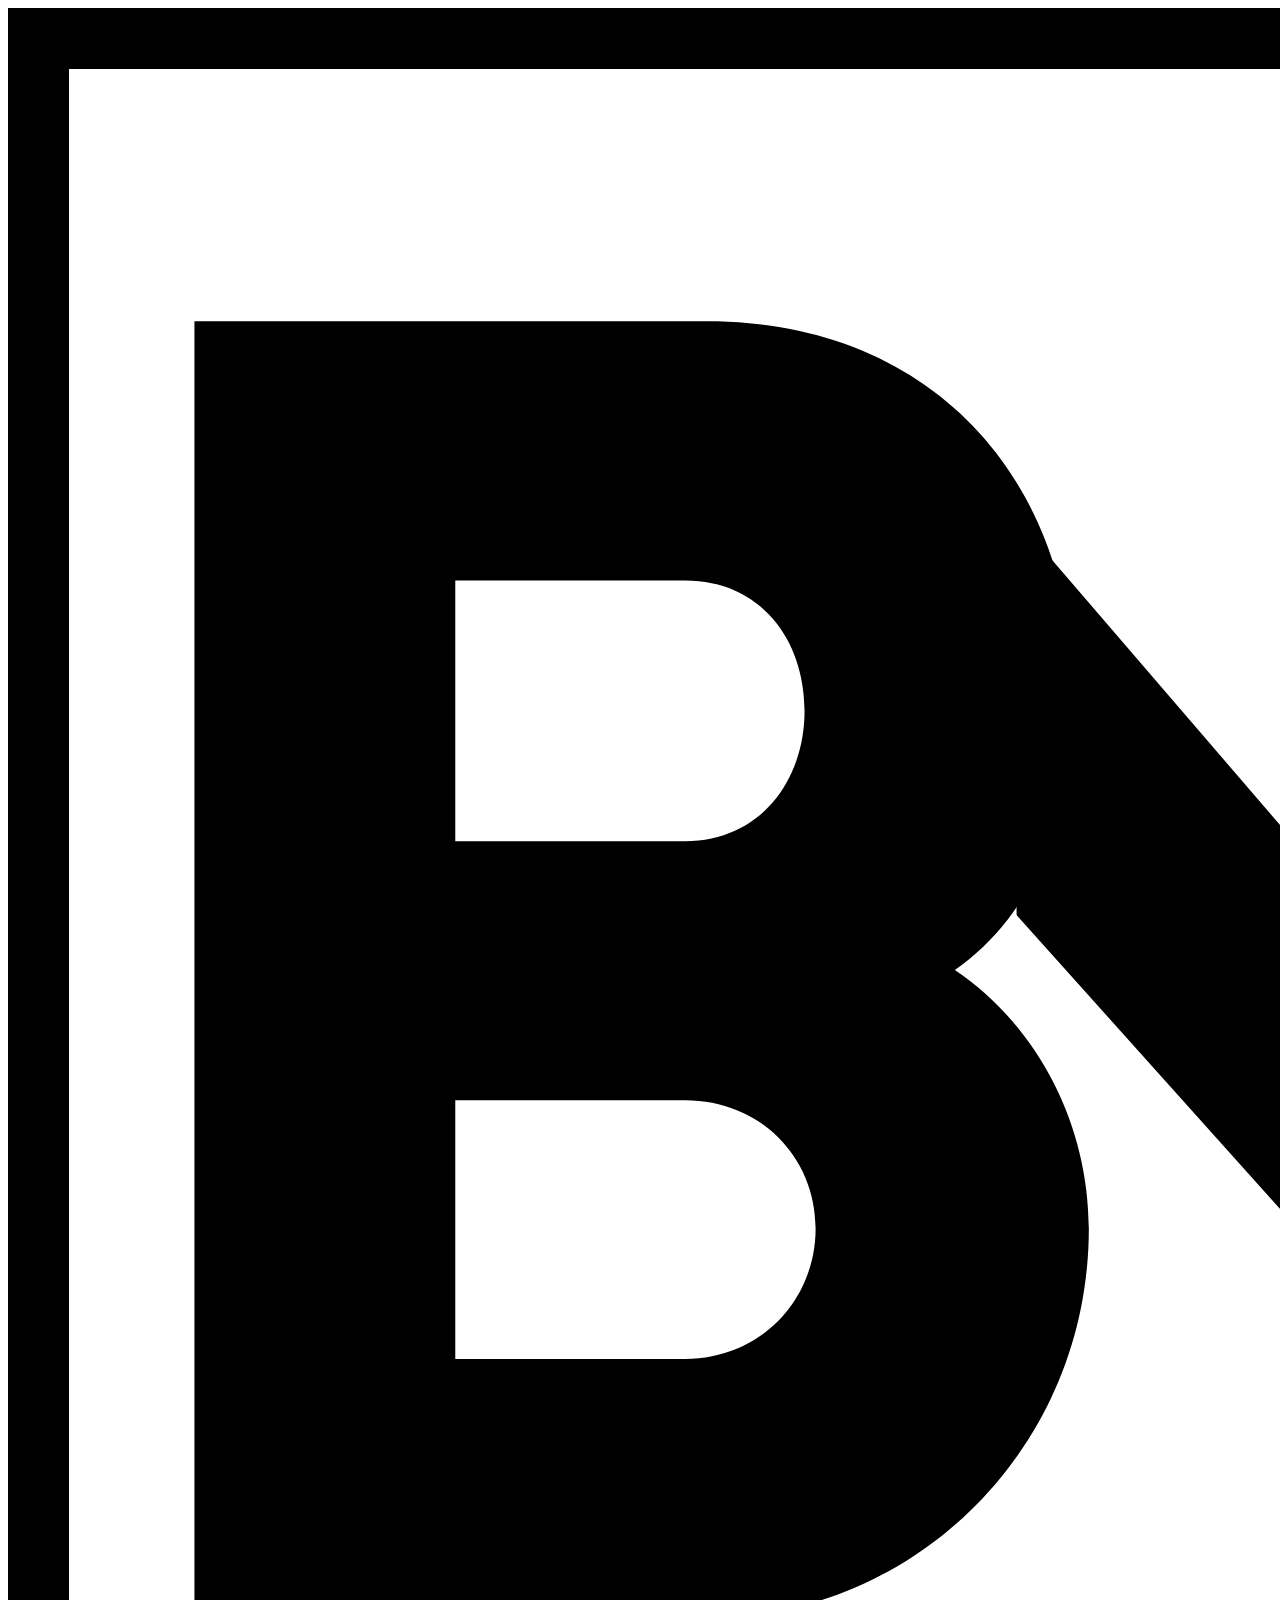
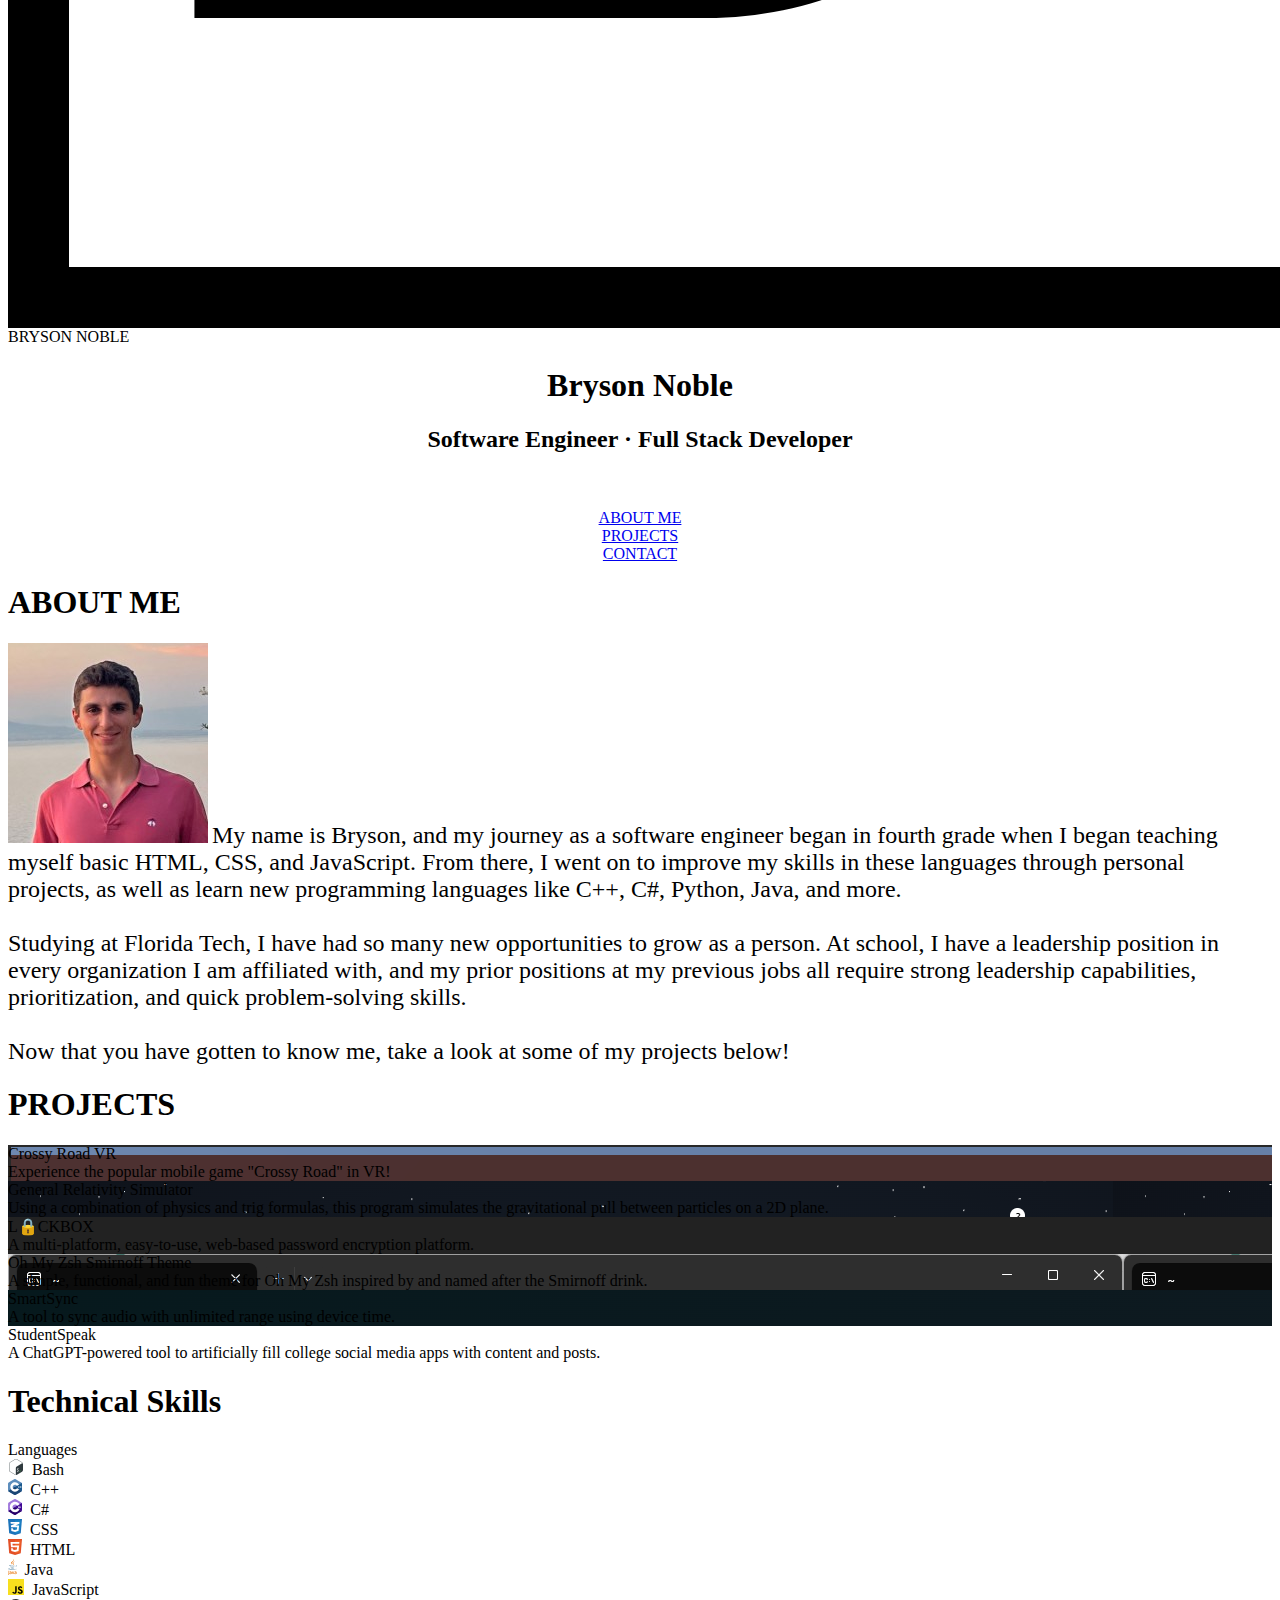
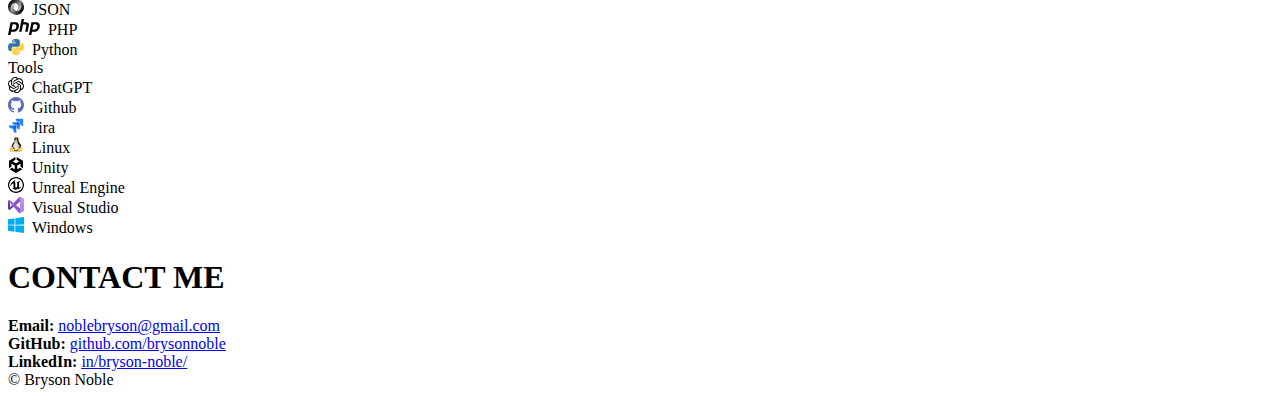
<file: index.htm>
<html>
  <head>
    <title>Home</title>
    <link rel="icon" href="https://brysonnoble.github.io/Images/Bryson%20Noble%20logo.png">
    <link href="https://fonts.cdnfonts.com/css/lovelo" rel="stylesheet">
    <link href="https://fonts.googleapis.com/css2?family=Lato:wght@300&display=swap" rel="stylesheet">
    <link rel="stylesheet" href="styles.css">
    <script src="/Images/Splash_Images/list.js" type="text/javascript"></script>
    <script src="home.js" type="text/javascript"></script>
  </head>
  <body>
    <div id="header">
      <div id="logo"><img src="https://brysonnoble.github.io/Images/Bryson%20Noble%20logo.png" alt="BN Logo"></div>
      <div id="name">BRYSON NOBLE</div>
      <div id="linkContainer"></div>
    </div>
    <center>
      <div id="splash">
        <div id="splashContent">
          <h1>Bryson Noble</h1>
          <h2>Software Engineer · Full Stack Developer</h2>
          <br><br>
          <div id="selectContainer">
            <div id="option" style="left:-10%;">
              <a href="#about">ABOUT ME</a>
            </div>
            <div id="divider" style="left:-5%;"></div>
            <div id="option">
              <a href="#projects">PROJECTS</a>
            </div>
            <div id="divider" style="right:-5%;"></div>
            <div id="option" style="right:-10%;">
              <a href="#footer">CONTACT</a>
            </div>
          </div>
        </div>
      </div>
    </center>
    <div id="content">
      <div id="about">
        <h1>ABOUT ME</h1>
        <div id="break"></div>
        <img src="/Images/headshot.jpg" alt="Headshot">
        <span style="font-size:24px;">My name is Bryson, and my journey as a software engineer began in fourth grade when I began teaching myself basic HTML, CSS, and JavaScript. From there, I went on to improve my skills in these languages through personal projects, as well as learn new programming languages like C++, C#, Python, Java, and more.<br><br>Studying at Florida Tech, I have had so many new opportunities to grow as a person. At school, I have a leadership position in every organization I am affiliated with, and my prior positions at my previous jobs all require strong leadership capabilities, prioritization, and quick problem-solving skills.<br><br>Now that you have gotten to know me, take a look at some of my projects below!</span>
      </div>
      <div id="projects">
        <h1>PROJECTS</h1>
        <div id="break"></div>
        <div id="demo" style="background-image:url(https://brysonnoble.github.io/Images/Project_Thumbnails/crushyroad.PNG)" onclick="location.href = 'https://github.com/brysonnoble/Crossy-Road-VR';">
          <div id="overlay">
            <div id="demoText">
              <span id="projectTitle">Crossy Road VR</span><br><span id="projectDesc">Experience the popular mobile game "Crossy Road" in VR!</span>
            </div>
          </div>
        </div>
        <div id="break"></div>
        <div id="demo" style="background-image:url(https://brysonnoble.github.io/Images/Project_Thumbnails/gravity.PNG)" onclick="location.href = 'https://brysonnoble.github.io/Programming%20Projects/Gravity%20Simulator/';">
          <div id="overlay">
            <div id="demoText">
              <span id="projectTitle">General Relativity Simulator</span><br><span id="projectDesc">Using a combination of physics and trig formulas, this program simulates the gravitational pull between particles on a 2D plane.</span>
            </div>
          </div>
        </div>
        <div id="break"></div>
        <div id="demo" style="background-image:url(https://brysonnoble.github.io/Images/Project_Thumbnails/lockbox.PNG)" onclick="location.href = 'https://brysonnoble.github.io/Programming%20Projects/Lockbox/';">
          <div id="overlay">
            <div id="demoText">
              <span id="projectTitle">L🔒CKBOX</span><br><span id="projectDesc">A multi-platform, easy-to-use, web-based password encryption platform.</span>
            </div>
          </div>
        </div>
        <div id="break"></div>
        <div id="demo" style="background-image:url(https://brysonnoble.github.io/Images/Project_Thumbnails/smirnoff.png)" onclick="location.href = 'https://brysonnoble.github.io/Programming%20Projects/zsh/';">
          <div id="overlay">
            <div id="demoText">
              <span id="projectTitle">Oh My Zsh Smirnoff Theme</span><br><span id="projectDesc">A simple, functional, and fun theme for Oh My Zsh inspired by and named after the Smirnoff drink.</span>
            </div>
          </div>
        </div>
        <div id="break"></div>
        <div id="demo" style="background-image:url(https://brysonnoble.github.io/Images/Project_Thumbnails/smartsync.PNG)" onclick="location.href = 'https://brysonnoble.github.io/Programming%20Projects/SmartSync/';">
          <div id="overlay">
            <div id="demoText">
              <span id="projectTitle">SmartSync</span><br><span id="projectDesc">A tool to sync audio with unlimited range using device time.</span>
            </div>
          </div>
        </div>
        <div id="break"></div>
        <div id="demo" style="background-image:url(https://brysonnoble.github.io/Images/Project_Thumbnails/studentspeak.PNG)" onclick="location.href = 'https://brysonnoble.github.io/Programming%20Projects/StudentSpeak/';">
          <div id="overlay">
            <div id="demoText">
              <span id="projectTitle">StudentSpeak</span><br><span id="projectDesc">A ChatGPT-powered tool to artificially fill college social media apps with content and posts.</span>
            </div>
          </div>
        </div>
      </div>
      <div id="skills">
        <h1>Technical Skills</h1>
        <div class="skillContainerContainer">
          <div class="skillContainer">
            <span class="skillTitle">Languages</span>
            <div class="skillCardContainer">
              <div class="skill">
                <img src="https://brysonnoble.github.io/Images/svg/bash-icon.svg" alt="Bash icon" height="16">
                &nbsp;Bash
              </div>
              <div class="skill">
                <img src="https://brysonnoble.github.io/Images/svg/cpp-icon.svg" alt="C++ icon" height="16">
                &nbsp;C++
              </div>
              <div class="skill">
                  <img src="https://brysonnoble.github.io/Images/svg/csharp-icon.svg" alt="C# icon" height="16">
                &nbsp;C#
              </div>
              <div class="skill">
                <img src="https://brysonnoble.github.io/Images/svg/css-icon.svg" alt="CSS3 icon" height="16">
                &nbsp;CSS
              </div>
              <div class="skill">
                <img src="https://brysonnoble.github.io/Images/svg/html-icon.svg" alt="HTML5 icon" height="16">
                &nbsp;HTML
              </div>
              <div class="skill">
                <img src="https://brysonnoble.github.io/Images/svg/java-icon.svg" alt="Java icon" height="16">
                &nbsp;Java
              </div>
              <div class="skill">
                <img src="https://brysonnoble.github.io/Images/svg/js-icon.svg" alt="JavaScript icon" height="16">
                &nbsp;JavaScript
              </div>
              <div class="skill">
                <img src="https://brysonnoble.github.io/Images/svg/json-icon.svg" alt="JSON icon" height="16">
                &nbsp;JSON
              </div>
              <div class="skill">
                <img src="https://brysonnoble.github.io/Images/svg/php-icon.svg" alt="PHP icon" height="16">
                &nbsp;PHP
              </div>
              <div class="skill">
                <img src="https://brysonnoble.github.io/Images/svg/python-icon.svg" alt="Python icon" height="16">
                &nbsp;Python
              </div>
            </div>
          </div>
          <div class="skillContainer">
            <span class="skillTitle">Tools</span>
            <div class="skillCardContainer">
              <div class="skill">
                <img src="https://brysonnoble.github.io/Images/svg/chatgpt-icon.svg" alt="ChatGPT icon" height="16">
                &nbsp;ChatGPT
              </div>
              <div class="skill">
                <img src="https://brysonnoble.github.io/Images/svg/github-icon.svg" alt="Github icon" height="16">
                &nbsp;Github
              </div>
              <div class="skill">
                <img src="https://brysonnoble.github.io/Images/svg/jira-icon.svg" alt="Jira icon" height="16">
                &nbsp;Jira
              </div>
              <div class="skill">
                <img src="https://brysonnoble.github.io/Images/svg/linux-icon.svg" alt="Linux icon" height="16">
                &nbsp;Linux
              </div>
              <div class="skill">
                <img src="https://brysonnoble.github.io/Images/svg/unity-icon.svg" alt="Unity icon" height="16">
                &nbsp;Unity
              </div>
              <div class="skill">
                <img src="https://brysonnoble.github.io/Images/svg/ue5-icon.svg" alt="Unreal Engine icon" height="16">
                &nbsp;Unreal Engine
              </div>
              <div class="skill">
                <img src="https://brysonnoble.github.io/Images/svg/vs-icon.svg" alt="Visual Studio icon" height="16">
                &nbsp;Visual Studio
              </div>
              <div class="skill">
                <img src="https://brysonnoble.github.io/Images/svg/windows-icon.svg" alt="Windows icon" height="16">
                &nbsp;Windows
              </div>
            </div>
          </div>
        </div>
      </div>
      <div id="footer">
        <h1>CONTACT ME</h1>
        <div id="break"></div>
        <span><b>Email:</b> <a href="mailto:noblebryson@gmail.com"><u>noblebryson@gmail.com</u></a></span>
        <div id="break"></div>
        <span><b>GitHub:</b> <a href="https://github.com/brysonnoble"><u>github.com/brysonnoble</u></a></span>
        <div id="break"></div>
        <span><b>LinkedIn:</b> <a href="https://www.linkedin.com/in/bryson-noble/"><u>in/bryson-noble/</u></a></span>
        <div id="break"></div>
        <span class="copyright">© Bryson Noble <span class="date"></span></span>
      </div>
    </div>
  </body>
</html>
</file>
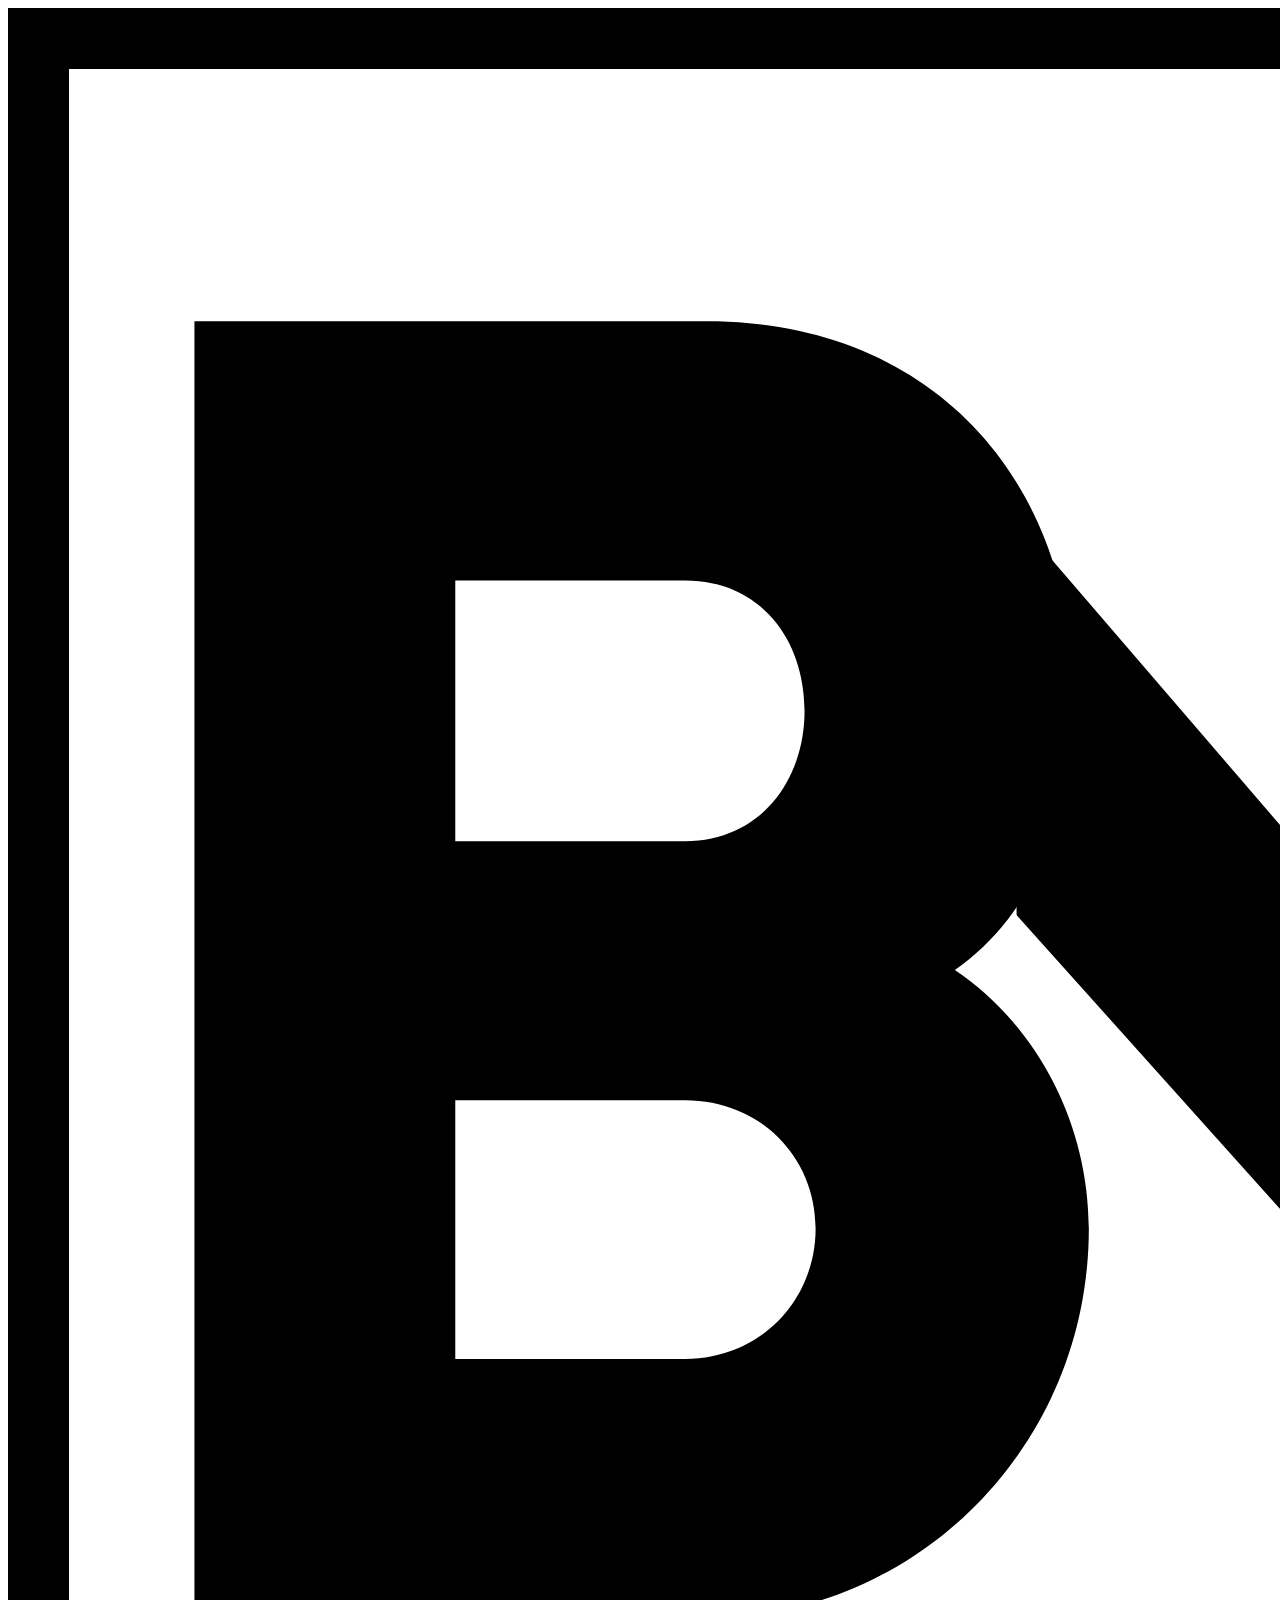
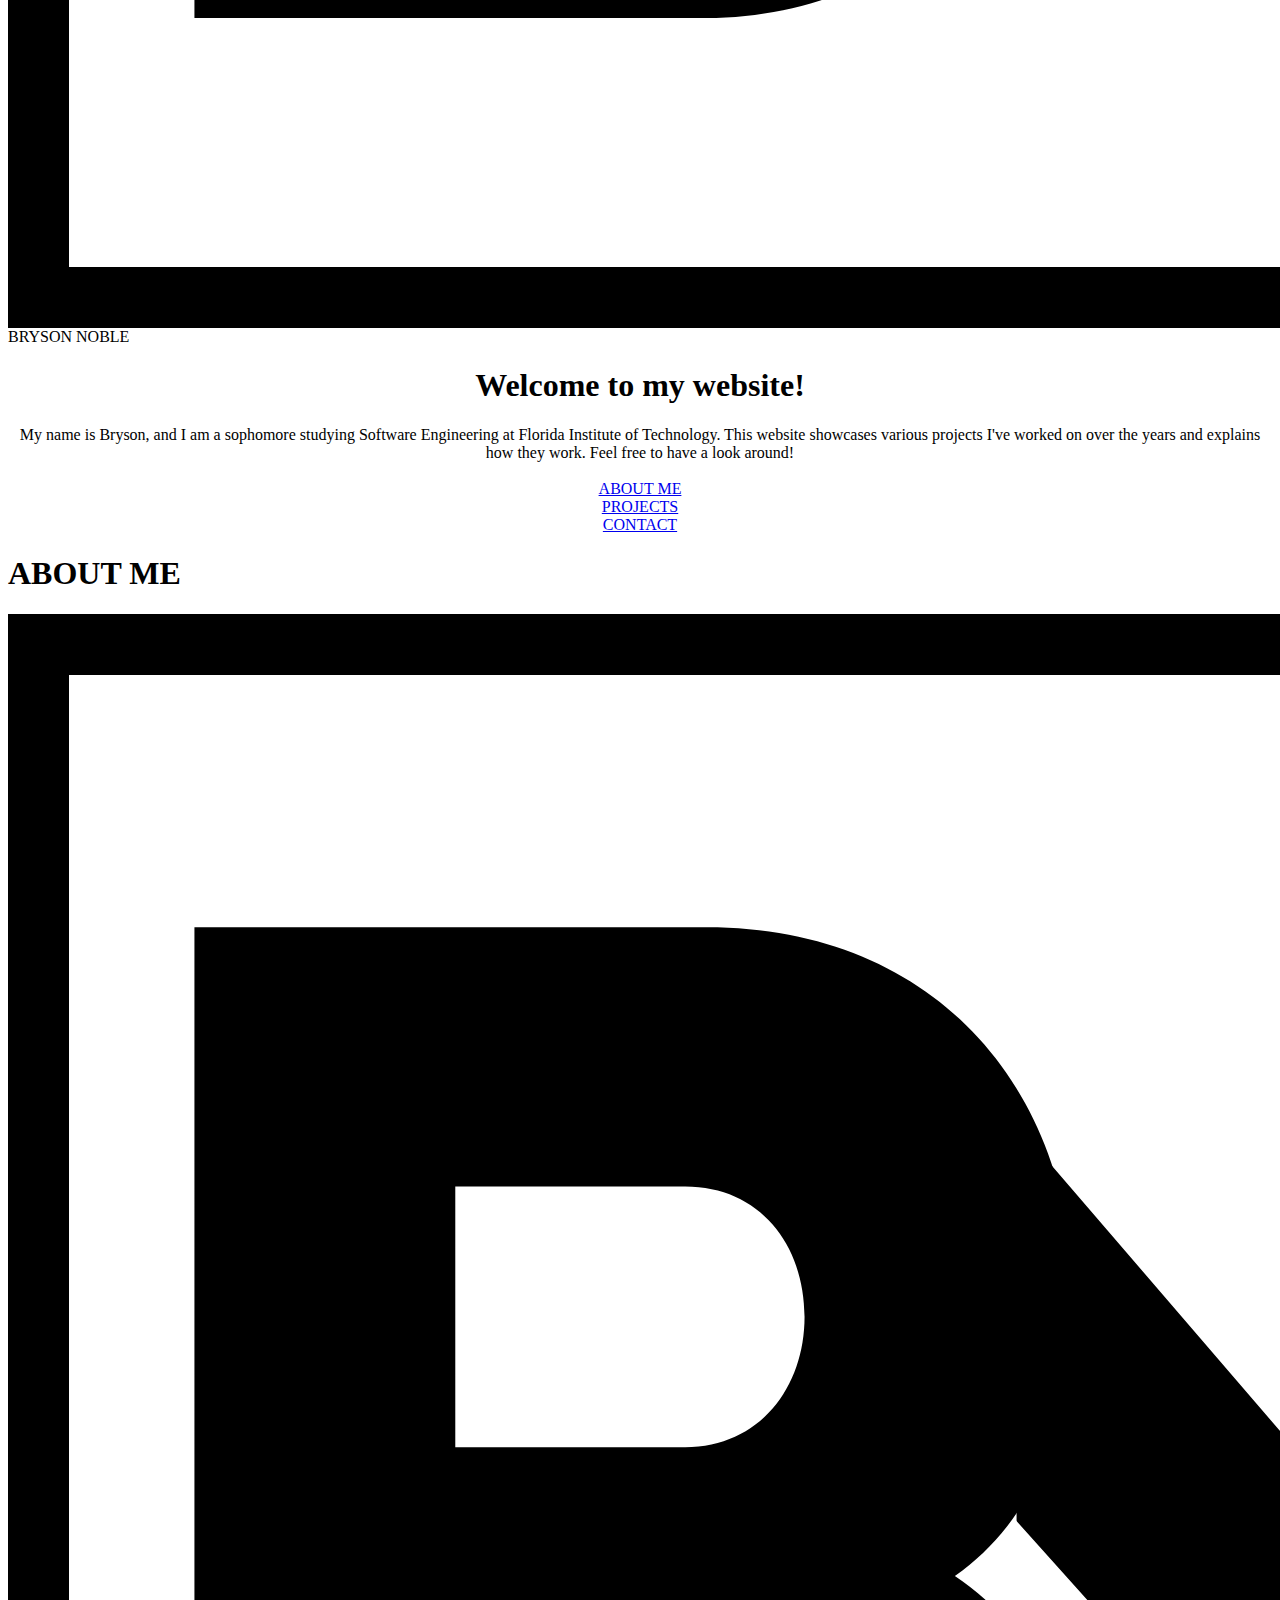
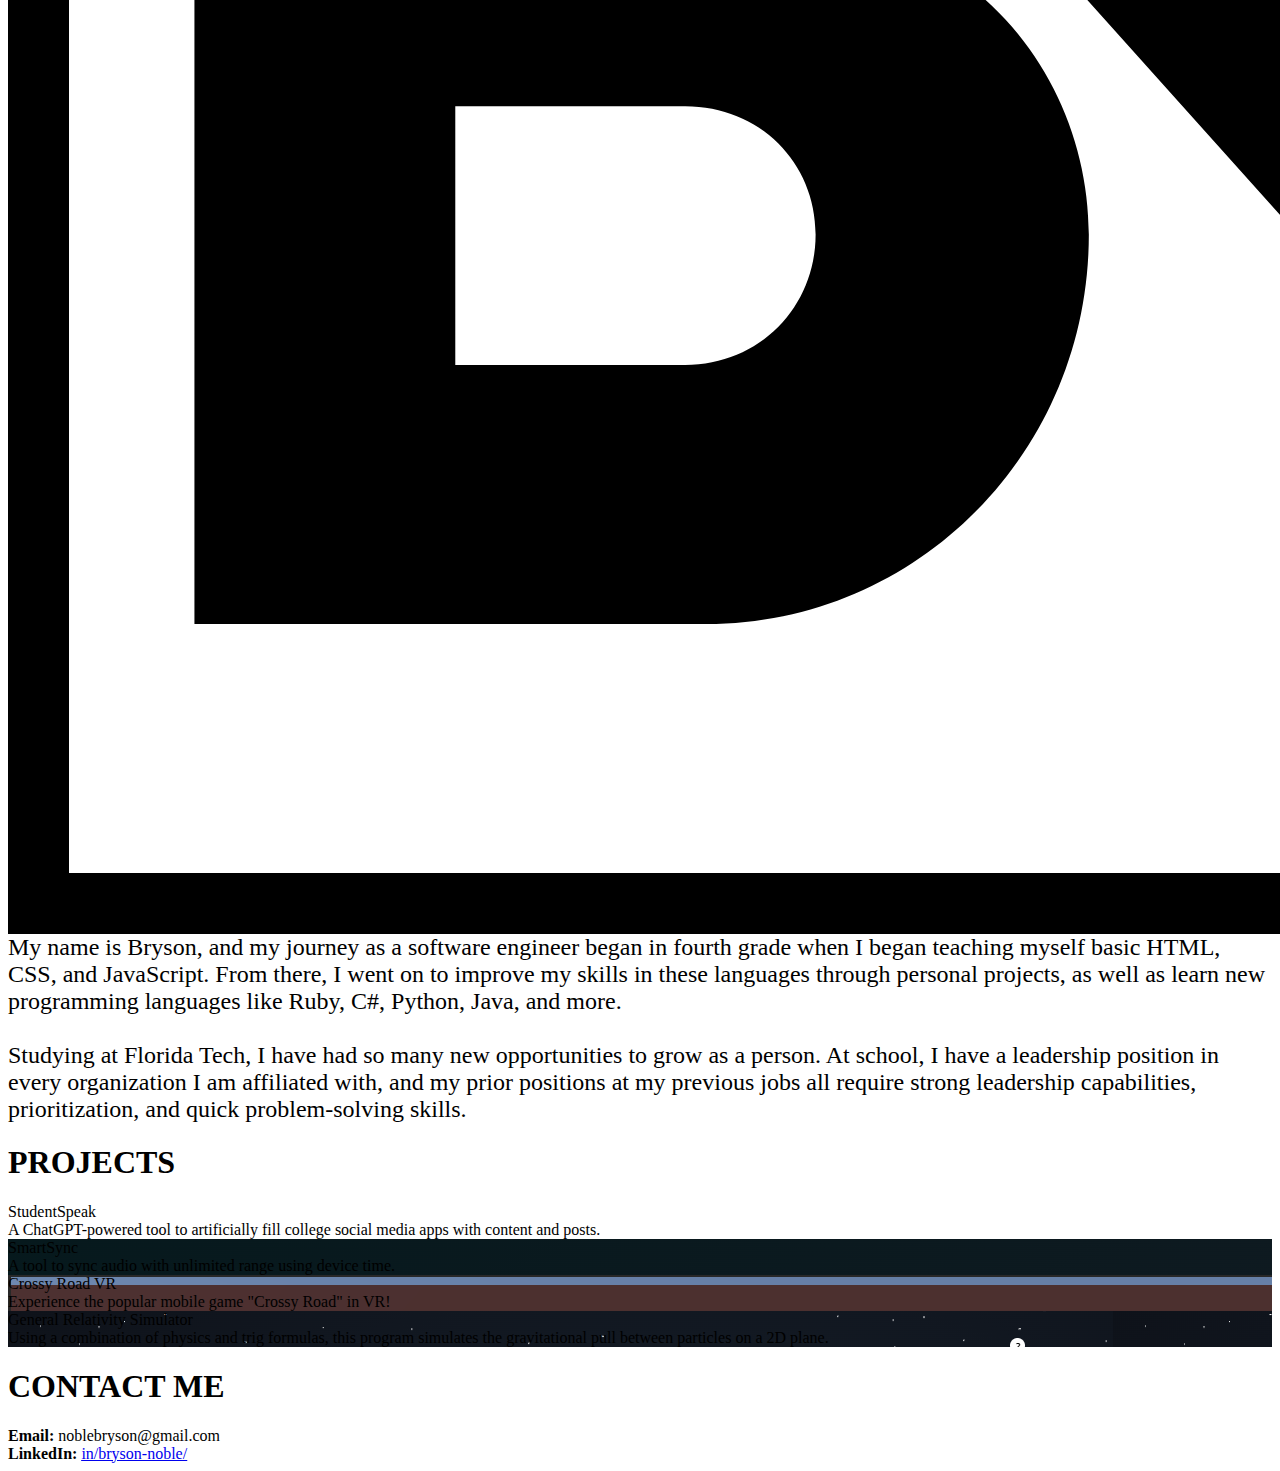
<file: index.html>
<html>
  <head>
    <title>Home</title>
    <link rel="icon" href="https://brysonnoble.github.io/Images/Bryson%20Noble%20logo.png">
    <link href="https://fonts.cdnfonts.com/css/lovelo" rel="stylesheet">
    <link href="https://fonts.googleapis.com/css2?family=Lato:wght@300&display=swap" rel="stylesheet">
    <link rel="stylesheet" href="styles.css">
    <script src="/Images/Splash_Images/list.js" type="text/javascript"></script>
    <script src="home.js" type="text/javascript"></script>
  </head>
  <body onload="loadSplash();">
    <div id="header">
      <div id="logo"><img src="https://brysonnoble.github.io/Images/Bryson%20Noble%20logo.png" alt="BN Logo"></div>
      <div id="name">BRYSON NOBLE</div>
      <div id="linkContainer"></div>
    </div>
    <center>
      <div id="splash">
        <div id="splashContent">
          <h1>Welcome to my website!</h1>
          <span>My name is Bryson, and I am a sophomore studying Software Engineering at Florida Institute of Technology. This website showcases various projects I've worked on over the years and explains how they work. Feel free to have a look around!</span>
          <br><br>
          <div id="selectContainer">
            <div id="option" style="left:-10%;">
              <a href="#about">ABOUT ME</a>
            </div>
            <div id="divider" style="left:-5%;"></div>
            <div id="option">
              <a href="#projects">PROJECTS</a>
            </div>
            <div id="divider" style="right:-5%;"></div>
            <div id="option" style="right:-10%;">
              <a href="#footer">CONTACT</a>
            </div>
          </div>
        </div>
      </div>
    </center>
    <div id="content">
      <div id="about">
        <h1>ABOUT ME</h1>
        <div id="break"></div>
        <img src="/Images/Bryson Noble logo.png" alt="Headshot">
        <span style="font-size:24px;">My name is Bryson, and my journey as a software engineer began in fourth grade when I began teaching myself basic HTML, CSS, and JavaScript. From there, I went on to improve my skills in these languages through personal projects, as well as learn new programming languages like Ruby, C#, Python, Java, and more.<br><br>Studying at Florida Tech, I have had so many new opportunities to grow as a person. At school, I have a leadership position in every organization I am affiliated with, and my prior positions at my previous jobs all require strong leadership capabilities, prioritization, and quick problem-solving skills.</span>
      </div>
      <div id="projects">
        <h1>PROJECTS</h1>
        <div id="break"></div>
        <div id="demo" style="background-image:url(https://brysonnoble.github.io/Images/Project_Thumbnails/studentspeak.PNG)" onclick="location.href = 'https://brysonnoble.github.io/Programming%20Projects/StudentSpeak/';">
          <div id="overlay">
            <div id="demoText">
              <span id="projectTitle">StudentSpeak</span><br><span id="projectDesc">A ChatGPT-powered tool to artificially fill college social media apps with content and posts.</span>
            </div>
          </div>
        </div>
        <div id="break"></div>
        <div id="demo" style="background-image:url(https://brysonnoble.github.io/Images/Project_Thumbnails/smartsync.PNG)" onclick="location.href = 'https://brysonnoble.github.io/Programming%20Projects/SmartSync/';">
          <div id="overlay">
            <div id="demoText">
              <span id="projectTitle">SmartSync</span><br><span id="projectDesc">A tool to sync audio with unlimited range using device time.</span>
            </div>
          </div>
        </div>
        <div id="break"></div>
        <div id="demo" style="background-image:url(https://brysonnoble.github.io/Images/Project_Thumbnails/crushyroad.PNG)" onclick="location.href = 'https://github.com/brysonnoble/Crossy-Road-VR';">
          <div id="overlay">
            <div id="demoText">
              <span id="projectTitle">Crossy Road VR</span><br><span id="projectDesc">Experience the popular mobile game "Crossy Road" in VR!</span>
            </div>
          </div>
        </div>
        <div id="break"></div>
        <div id="demo" style="background-image:url(https://brysonnoble.github.io/Images/Project_Thumbnails/gravity.PNG)" onclick="location.href = 'https://brysonnoble.github.io/Programming%20Projects/Gravity%20Simulator/';">
          <div id="overlay">
            <div id="demoText">
              <span id="projectTitle">General Relativity Simulator</span><br><span id="projectDesc">Using a combination of physics and trig formulas, this program simulates the gravitational pull between particles on a 2D plane.</span>
            </div>
          </div>
        </div>
      </div>
      <div id="footer">
        <h1>CONTACT ME</h1>
        <div id="break"></div>
        <span><b>Email:</b> noblebryson@gmail.com</span>
        <div id="break"></div>
        <span><b>LinkedIn:</b> <a href="https://www.linkedin.com/in/bryson-noble/"><u>in/bryson-noble/</u></a></span>
      </div>
    </div>
  </body>
</html>
</file>
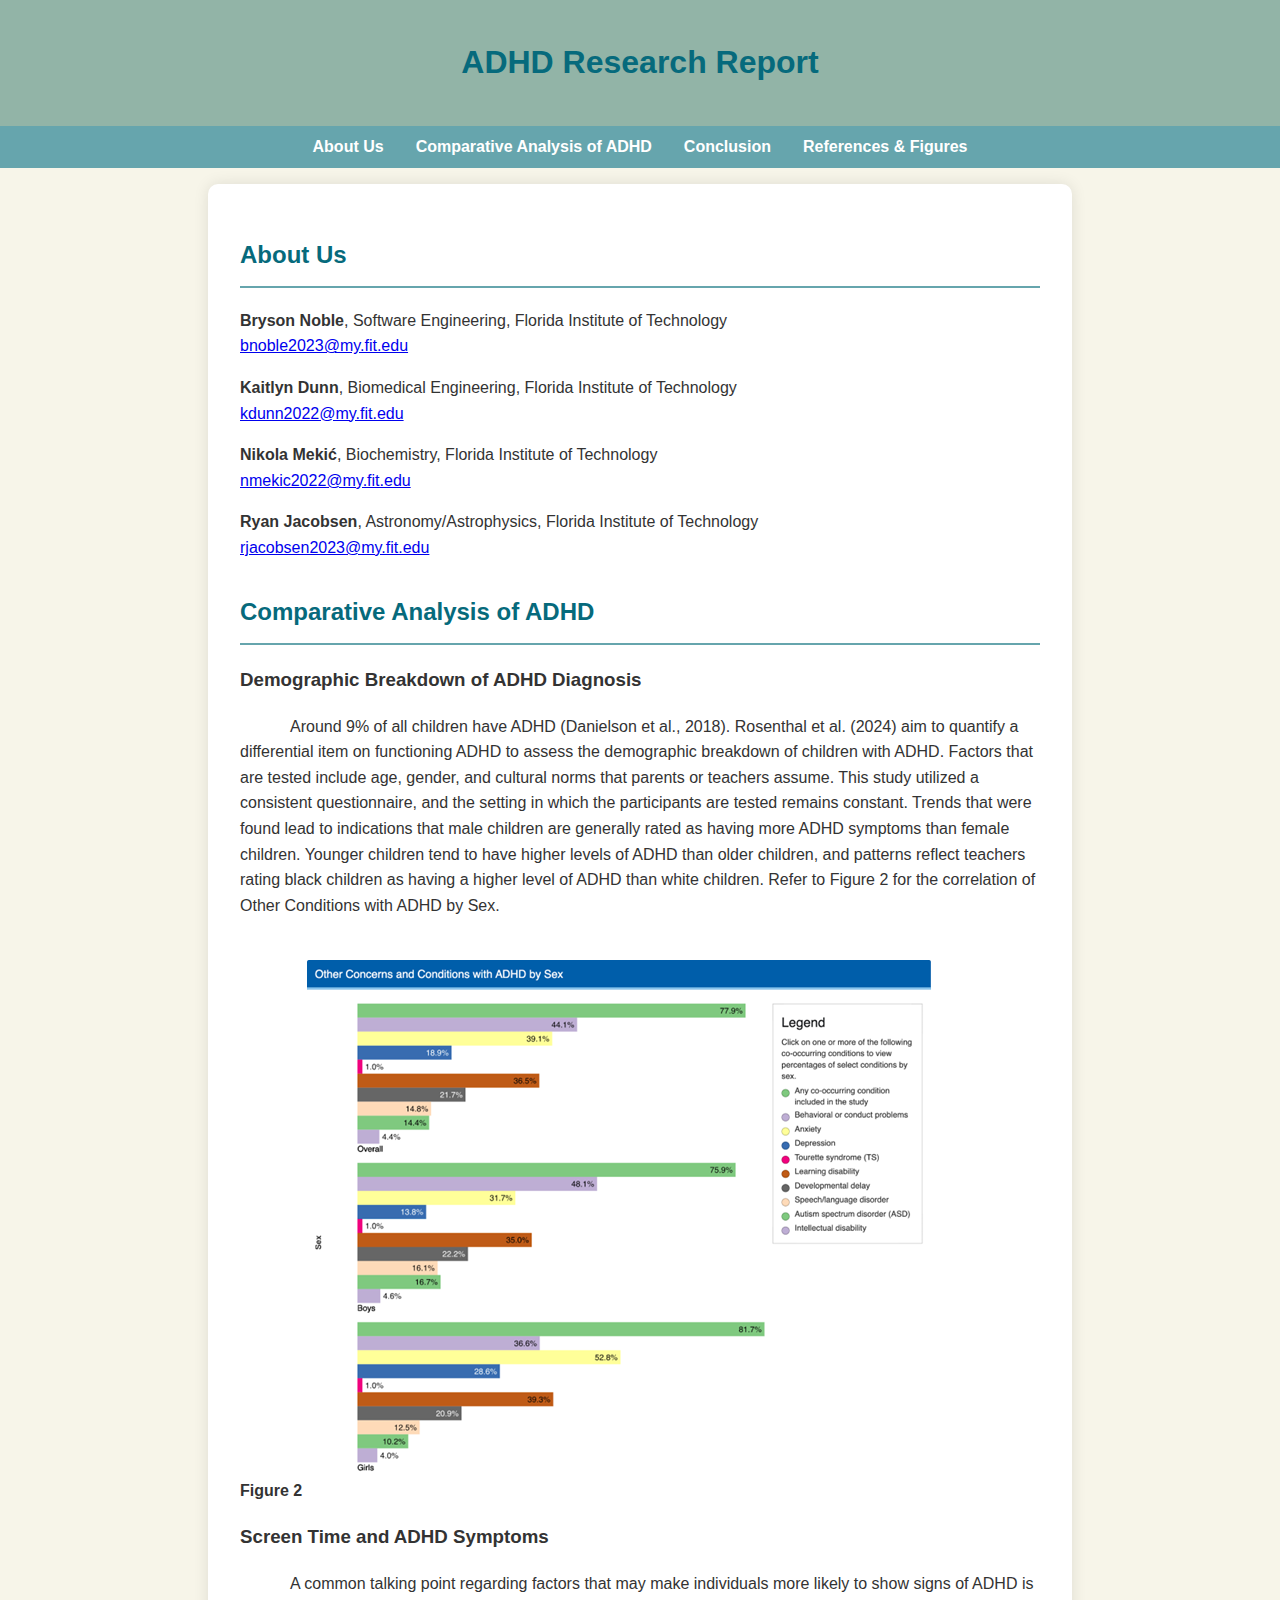
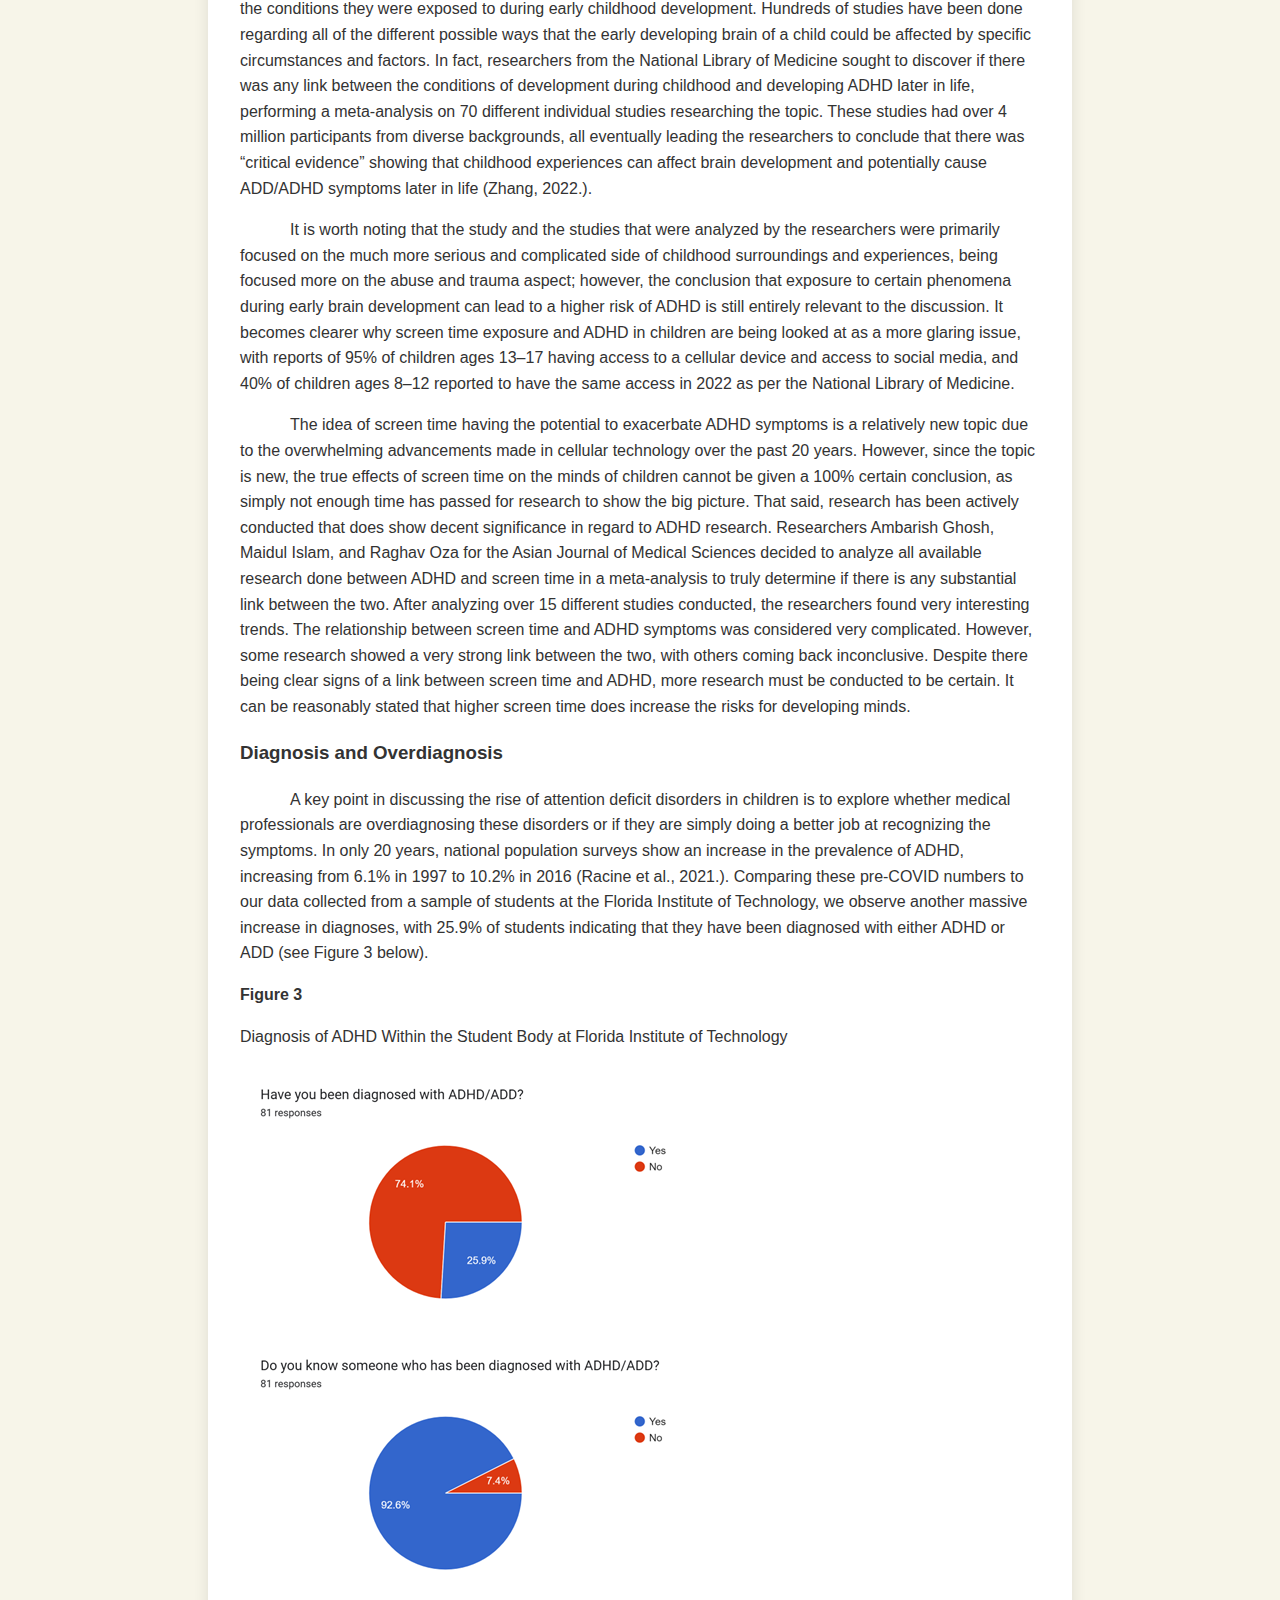
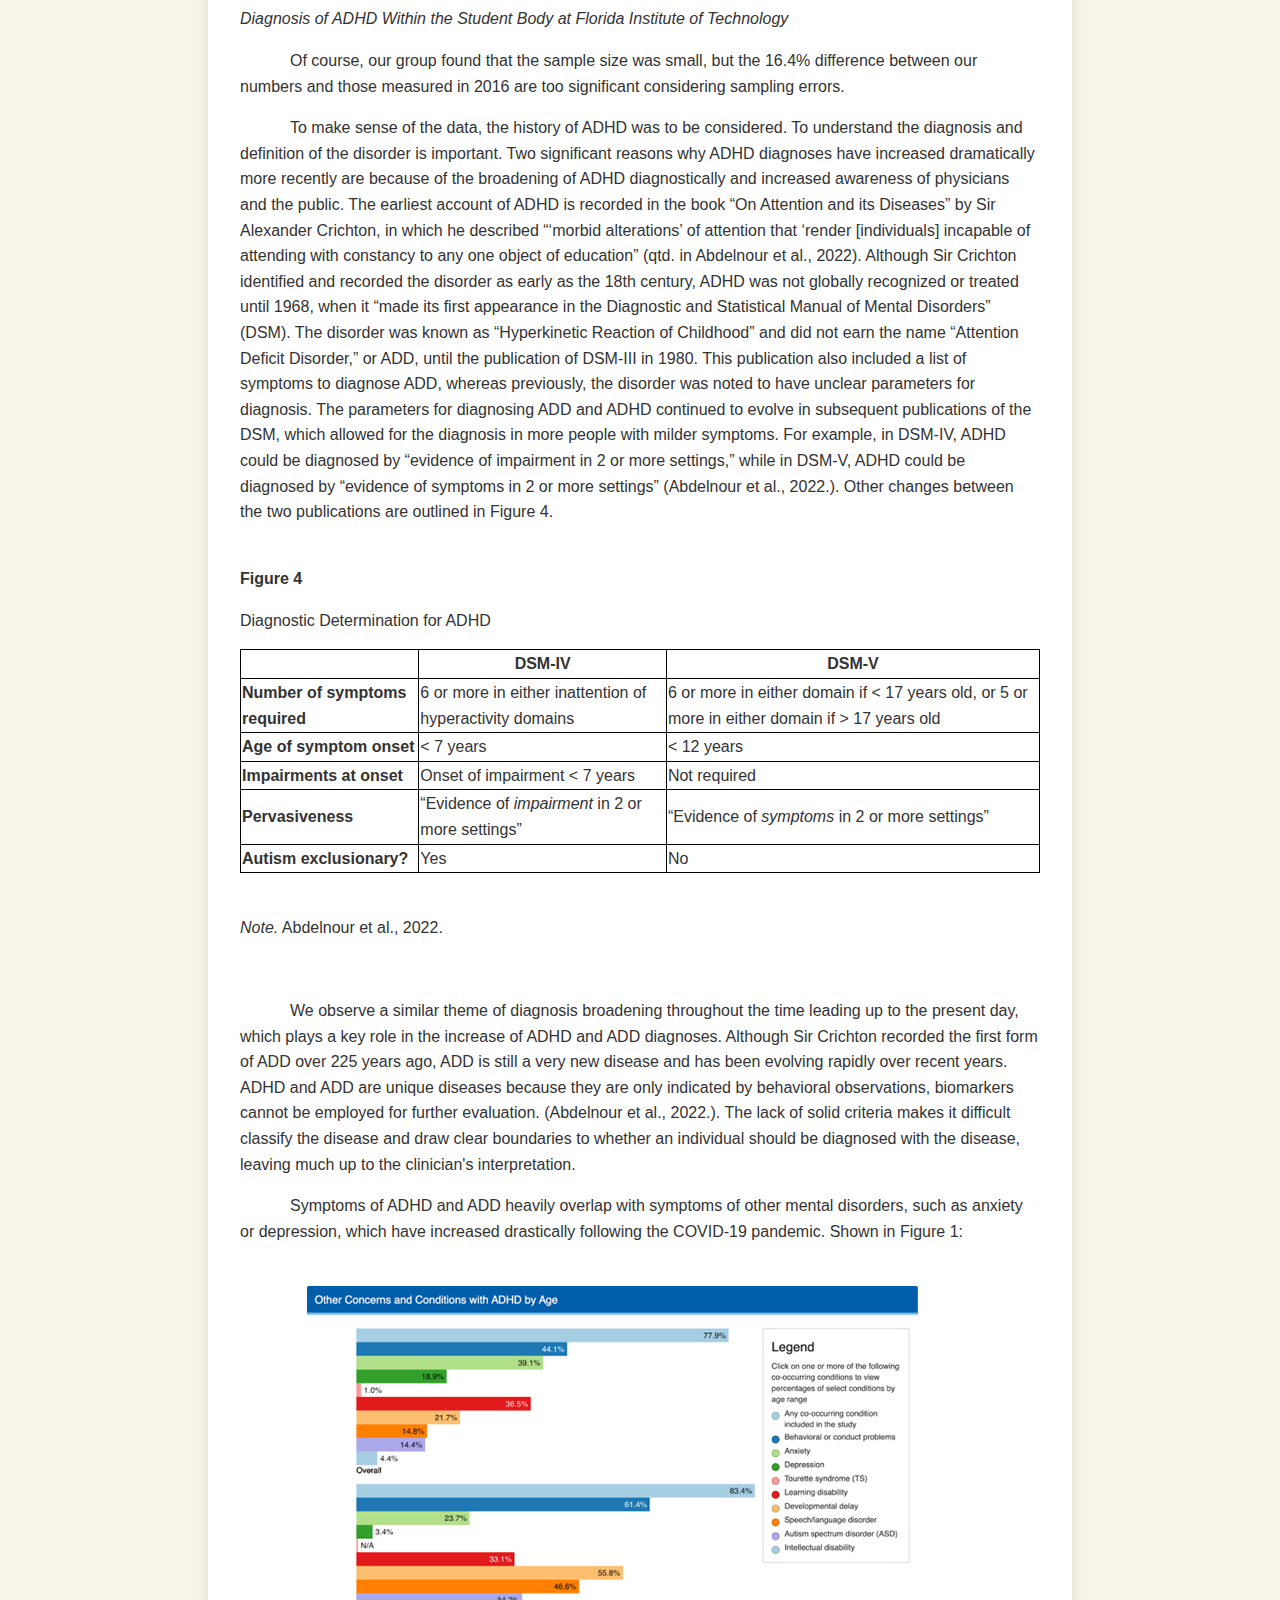
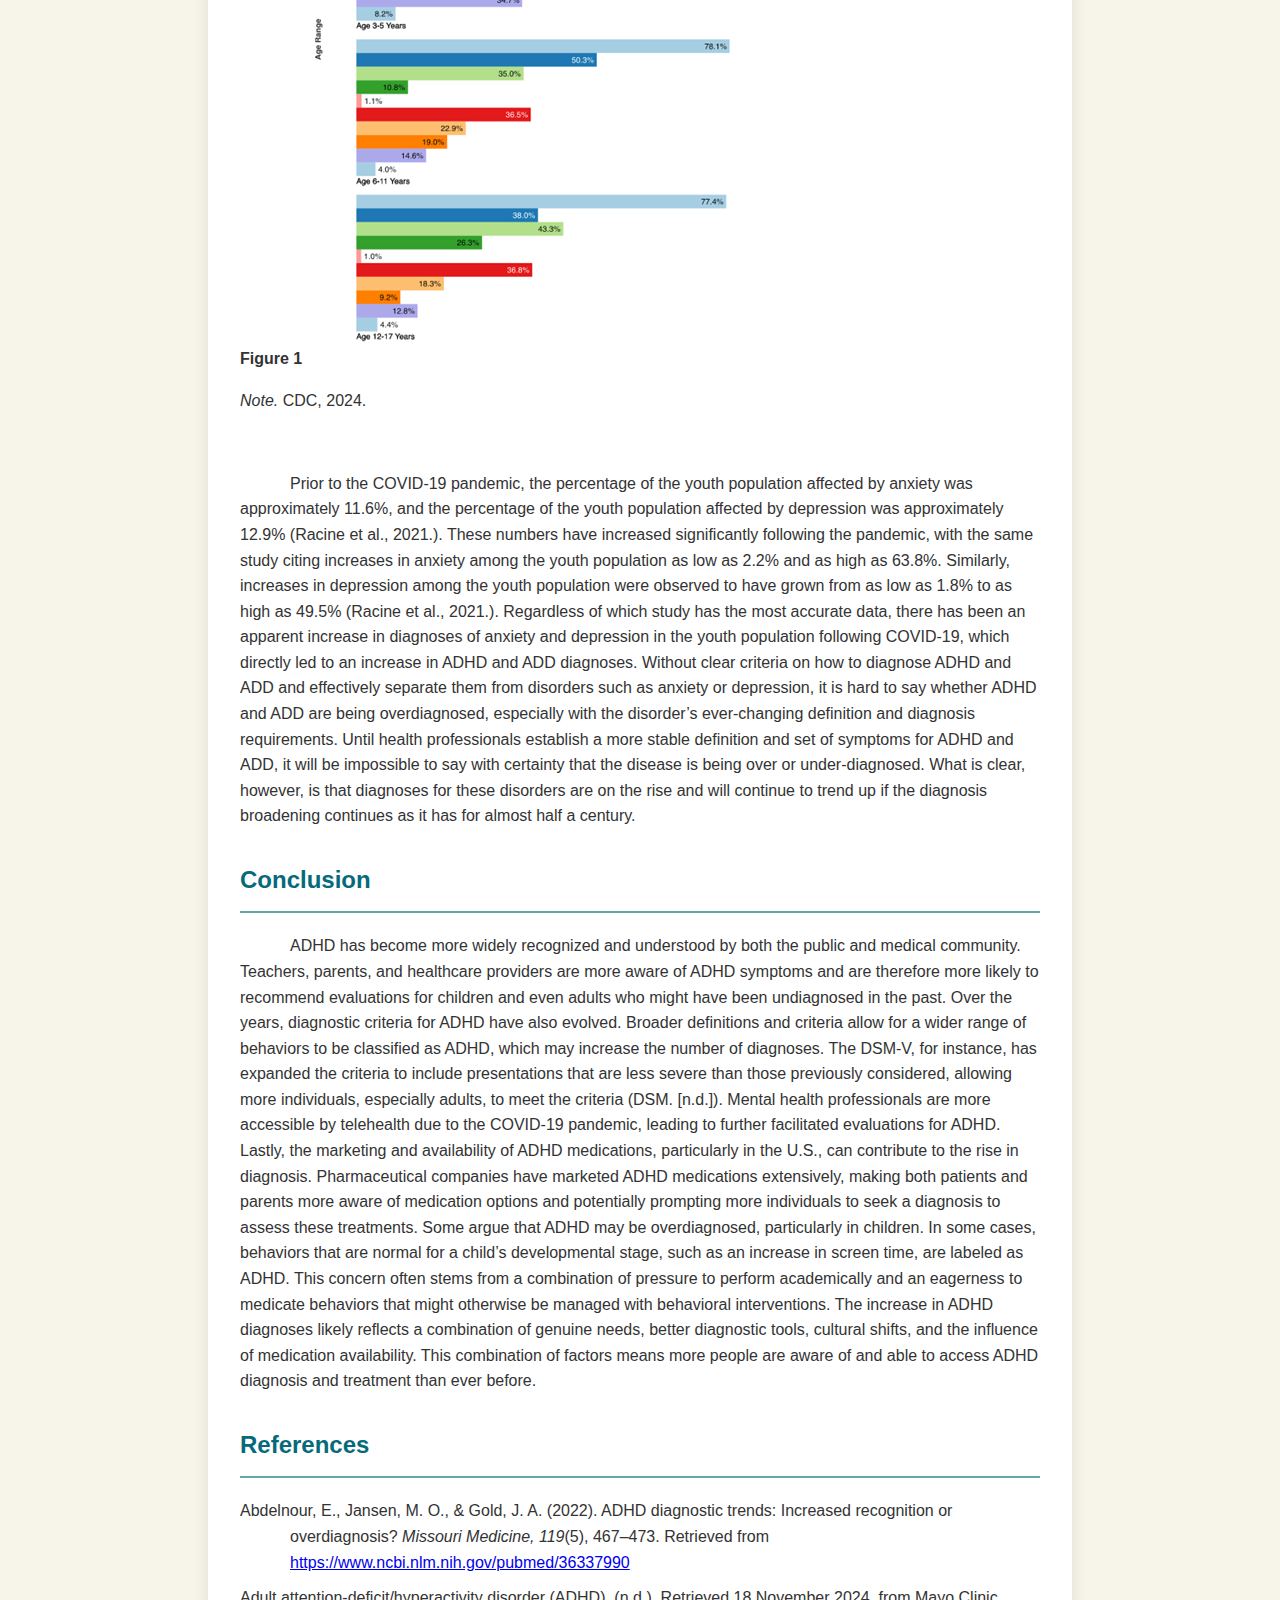
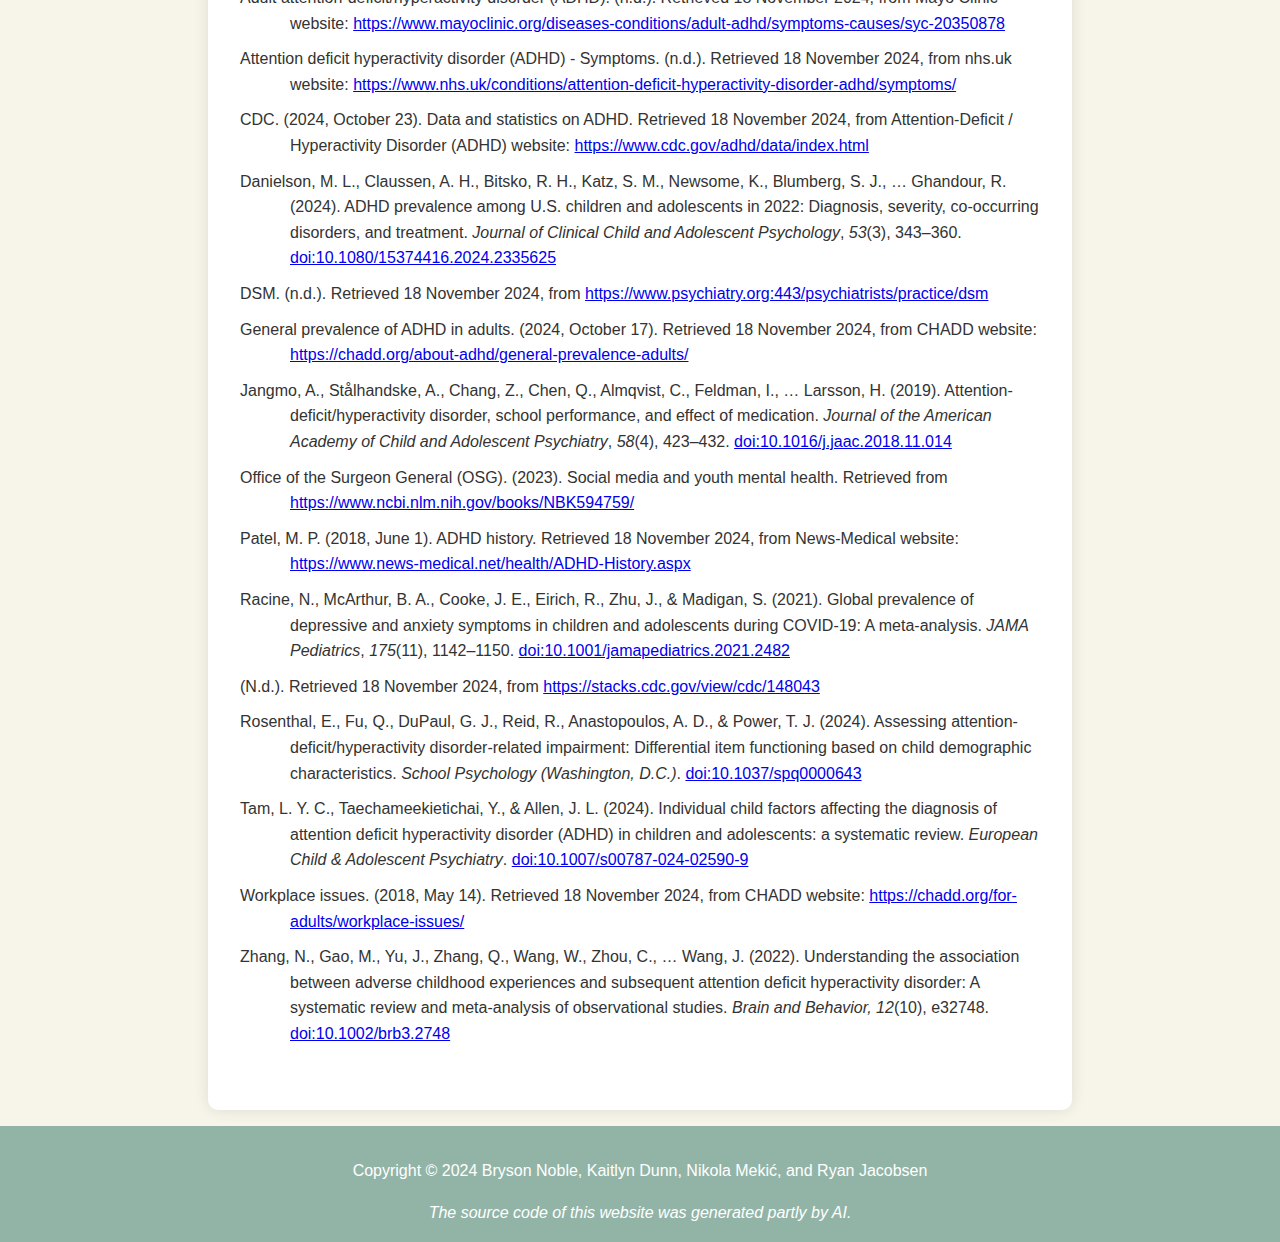
<file: Programming Projects/COM2223/index.htm>
<!DOCTYPE html>
<html lang="en">
<head>
    <meta charset="UTF-8">
    <meta name="viewport" content="width=device-width, initial-scale=1.0">
    <title>ADHD Research Report</title>
    <style>
        :root {
            --indent: 36px;
        }
        html {
            scroll-behavior: smooth;
        }
        body {
            font-family: 'Arial', sans-serif;
            line-height: 1.6;
            margin: 0;
            padding: 0;
            background-color: #f7f5e9; /* Cream background */
            color: #333; /* Clean black text */
        }
        header {
            background-color: #92b4a7; /* Matcha green */
            color: white;
            padding: 1em 0;
            text-align: center;
        }
        nav {
            background-color: #66a5ad; /* Light blue */
            display: flex;
            justify-content: center;
            padding: 0.5em 0;
            position: sticky;
            top: 0;
            z-index: 1000;
        }
        nav a {
            color: white;
            text-decoration: none;
            margin: 0 1em;
            font-weight: bold;
            transition: color 0.3s ease;
        }
        nav a:hover {
            color: #f7f5e9; /* Cream on hover */
        }
        main {
            padding: 2em;
            max-width: 800px;
            margin: 1em auto;
            background: #ffffff; /* White background */
            box-shadow: 0 0 15px rgba(0, 0, 0, 0.1);
            border-radius: 10px;
        }
        h1, h2 {
            color: #066a7c; /* Deep matcha green */
        }
        h2 {
            border-bottom: 2px solid #66a5ad; /* Light blue accent */
            padding-bottom: 0.5em;
        }
        p.content {
            text-indent: 50px;
        }
        table, th, td {
            border: 1px solid black;
            border-collapse: collapse;
        }
        .references {
            margin: 0;
            padding: 0;
            list-style-type: none;
        }
        .references li {
            margin: 0 0 10px 0;
            padding: 0;
            text-indent: -50px;
            margin-left: 50px;
        }
        section {
            margin-bottom: 2em;
        }
        footer {
            text-align: center;
            padding: 1em 0;
            background-color: #92b4a7; /* Matcha green */
            color: white;
        }
    </style>
</head>
<body>
    <header>
        <h1>ADHD Research Report</h1>
    </header>
    <nav>
        <a href="#about-us">About Us</a>
        <a href="#comparative-analysis">Comparative Analysis of ADHD</a>
        <a href="#conclusion">Conclusion</a>
        <a href="#references">References & Figures</a>
    </nav>
    <main>
        <section id="about-us">
            <h2>About Us</h2>
            <p><strong>Bryson Noble</strong>, Software Engineering, Florida Institute of Technology<br>
            <a href="mailto:bnoble2023@my.fit.edu">bnoble2023@my.fit.edu</a></p>
            <p><strong>Kaitlyn Dunn</strong>, Biomedical Engineering, Florida Institute of Technology<br>
            <a href="mailto:kdunn2022@my.fit.edu">kdunn2022@my.fit.edu</a></p>
            <p><strong>Nikola Mekić</strong>, Biochemistry, Florida Institute of Technology<br>
            <a href="mailto:nmekic2022@my.fit.edu">nmekic2022@my.fit.edu</a></p>
            <p><strong>Ryan Jacobsen</strong>, Astronomy/Astrophysics, Florida Institute of Technology<br>
            <a href="mailto:rjacobsen2023@my.fit.edu">rjacobsen2023@my.fit.edu</a></p>
        </section>
        <section id="comparative-analysis">
            <h2>Comparative Analysis of ADHD</h2>
            <h3>Demographic Breakdown of ADHD Diagnosis</h3>
            <p class="content">Around 9% of all children have ADHD (Danielson et al., 2018). Rosenthal et al. (2024) aim to quantify a differential item on functioning ADHD to assess the demographic breakdown of children with ADHD. Factors that are tested include age, gender, and cultural norms that parents or teachers assume. This study utilized a consistent questionnaire, and the setting in which the participants are tested remains constant. Trends that were found lead to indications that male children are generally rated as having more ADHD symptoms than female children. Younger children tend to have higher levels of ADHD than older children, and patterns reflect teachers rating black children as having a higher level of ADHD than white children. Refer to Figure 2 for the correlation of Other Conditions with ADHD by Sex.</p>
            <br>
            <b>Figure 2</b>
            <img src="https://brysonnoble.github.io/Programming%20Projects/COM2223/Images/Figure2.png">
            <h3>Screen Time and ADHD Symptoms</h3>
            <p class="content">A common talking point regarding factors that may make individuals more likely to show signs of ADHD is the conditions they were exposed to during early childhood development. Hundreds of studies have been done regarding all of the different possible ways that the early developing brain of a child could be affected by specific circumstances and factors. In fact, researchers from the National Library of Medicine sought to discover if there was any link between the conditions of development during childhood and developing ADHD later in life, performing a meta-analysis on 70 different individual studies researching the topic. These studies had over 4 million participants from diverse backgrounds, all eventually leading the researchers to conclude that there was “critical evidence” showing that childhood experiences can affect brain development and potentially cause ADD/ADHD symptoms later in life (Zhang, 2022.).</p>
            <p class="content">It is worth noting that the study and the studies that were analyzed by the researchers were primarily focused on the much more serious and complicated side of childhood surroundings and experiences, being focused more on the abuse and trauma aspect; however, the conclusion that exposure to certain phenomena during early brain development can lead to a higher risk of ADHD is still entirely relevant to the discussion. It becomes clearer why screen time exposure and ADHD in children are being looked at as a more glaring issue, with reports of 95% of children ages 13–17 having access to a cellular device and access to social media, and 40% of children ages 8–12 reported to have the same access in 2022 as per the National Library of Medicine.</p>
            <p class="content">The idea of screen time having the potential to exacerbate ADHD symptoms is a relatively new topic due to the overwhelming advancements made in cellular technology over the past 20 years. However, since the topic is new, the true effects of screen time on the minds of children cannot be given a 100% certain conclusion, as simply not enough time has passed for research to show the big picture. That said, research has been actively conducted that does show decent significance in regard to ADHD research. Researchers Ambarish Ghosh, Maidul Islam, and Raghav Oza for the Asian Journal of Medical Sciences decided to analyze all available research done between ADHD and screen time in a meta-analysis to truly determine if there is any substantial link between the two. After analyzing over 15 different studies conducted, the researchers found very interesting trends. The relationship between screen time and ADHD symptoms was considered very complicated. However, some research showed a very strong link between the two, with others coming back inconclusive. Despite there being clear signs of a link between screen time and ADHD, more research must be conducted to be certain. It can be reasonably stated that higher screen time does increase the risks for developing minds.</p>
            <h3>Diagnosis and Overdiagnosis</h3>
            <p class="content">A key point in discussing the rise of attention deficit disorders in children is to explore whether medical professionals are overdiagnosing these disorders or if they are simply doing a better job at recognizing the symptoms. In only 20 years, national population surveys show an increase in the prevalence of ADHD, increasing from 6.1% in 1997 to 10.2% in 2016 (Racine et al., 2021.). Comparing these pre-COVID numbers to our data collected from a sample of students at the Florida Institute of Technology, we observe another massive increase in diagnoses, with 25.9% of students indicating that they have been diagnosed with either ADHD or ADD (see Figure 3 below).</p>
            <b>Figure 3</b>
            <p>Diagnosis of ADHD Within the Student Body at Florida Institute of Technology</p>
            <img src="https://brysonnoble.github.io/Programming%20Projects/COM2223/Images/Figure3_0.png">
            <img src="https://brysonnoble.github.io/Programming%20Projects/COM2223/Images/Figure3_1.png">
            <br>
            <i>Diagnosis of ADHD Within the Student Body at Florida Institute of Technology</i>
            <p class="content">Of course, our group found  that the sample size was small, but the 16.4% difference between our numbers and those measured in 2016 are too significant considering sampling errors.</p>
            <p class="content">To make sense of the data, the history of ADHD was to be considered.  To understand the diagnosis and definition of the disorder is important. Two significant reasons why ADHD diagnoses have increased dramatically more recently are because of the broadening of ADHD diagnostically and increased awareness of physicians and the public. The earliest account of ADHD is recorded in the book “On Attention and its Diseases” by Sir Alexander Crichton, in which he described “‘morbid alterations’ of attention that ‘render [individuals] incapable of attending with constancy to any one object of education” (qtd. in Abdelnour et al., 2022). Although Sir Crichton identified and recorded the disorder as early as the 18th century, ADHD was not globally recognized or treated until 1968, when it “made its first appearance in the Diagnostic and Statistical Manual of Mental Disorders” (DSM). The disorder was known as “Hyperkinetic Reaction of Childhood” and did not earn the name “Attention Deficit Disorder,” or ADD, until the publication of DSM-III in 1980. This publication also included a list of symptoms to diagnose ADD, whereas previously, the disorder was noted to have unclear parameters for diagnosis. The parameters for diagnosing ADD and ADHD continued to evolve in subsequent publications of the DSM, which allowed for the diagnosis in more people with milder symptoms. For example, in DSM-IV, ADHD could be diagnosed by “evidence of impairment in 2 or more settings,” while in DSM-V, ADHD could be diagnosed by “evidence of symptoms in 2 or more settings” (Abdelnour et al., 2022.). Other changes between the two publications are outlined in Figure 4.</p>
            <br>
            <b>Figure 4</b>
            <p>Diagnostic Determination for ADHD</p>
            <table style="width:100%">
                <tr>
                    <th> </th>
                    <th><b>DSM-IV</b></th> 
                    <th><b>DSM-V</b></th>
                </tr>
                <tr>
                    <td><b>Number of symptoms required</b></td>
                    <td>6 or more in either inattention of hyperactivity domains</td>
                    <td>6 or more in either domain if &lt; 17 years old, or 5 or more in either domain if &gt; 17 years old</td>
                </tr>
                <tr>
                    <td><b>Age of symptom onset</b></td>
                    <td>&lt; 7 years</td>
                    <td>&lt; 12 years</td>
                </tr>
                <tr>
                    <td><b>Impairments at onset</b></td>
                    <td>Onset of impairment &lt; 7 years</td>
                    <td>Not required</td>
                </tr>
                <tr>
                    <td><b>Pervasiveness</b></td>
                    <td>“Evidence of <i>impairment</i> in 2 or more settings”</td>
                    <td>“Evidence of <i>symptoms</i> in 2 or more settings”</td>
                </tr>
                <tr>
                    <td><b>Autism exclusionary?</b></td>
                    <td>Yes</td>
                    <td>No</td>
                </tr>
            </table>
            <br>
            <p><i>Note.</i> Abdelnour et al., 2022.</p>
            <br>
            <p class="content">We observe a similar theme of diagnosis broadening throughout the time leading up to the present day, which plays a key role in the increase of ADHD and ADD diagnoses. Although Sir Crichton recorded the first form of ADD over 225 years ago, ADD is still a very new disease and has been evolving rapidly over recent years. ADHD and ADD are unique diseases because they are only indicated by behavioral observations, biomarkers cannot be employed for further evaluation. (Abdelnour et al., 2022.). The lack of solid criteria makes it difficult classify the disease and draw clear boundaries to whether an individual should be diagnosed with the disease, leaving much up to the clinician's interpretation.</p>
            <p class="content">Symptoms of ADHD and ADD heavily overlap with symptoms of other mental disorders, such as anxiety or depression, which have increased drastically following the COVID-19 pandemic. Shown in Figure 1:</p>
            <br>
            <b>Figure 1</b>
            <img src="https://brysonnoble.github.io/Programming%20Projects/COM2223/Images/Figure1.png">
            <p><i>Note.</i> CDC, 2024.</p>
            <br>
            <p class="content">Prior to the COVID-19 pandemic, the percentage of the youth population affected by anxiety was approximately 11.6%, and the percentage of the youth population affected by depression was approximately 12.9% (Racine et al., 2021.). These numbers have increased significantly following the pandemic, with the same study citing increases in anxiety among the youth population as low as 2.2% and as high as 63.8%. Similarly, increases in depression among the youth population were observed to have grown from as low as 1.8% to as high as 49.5% (Racine et al., 2021.). Regardless of which study has the most accurate data, there has been an apparent increase in diagnoses of anxiety and depression in the youth population following COVID-19, which directly led to an increase in ADHD and ADD diagnoses. Without clear criteria on how to diagnose ADHD and ADD and effectively separate them from disorders such as anxiety or depression, it is hard to say whether ADHD and ADD are being overdiagnosed, especially with the disorder’s ever-changing definition and diagnosis requirements. Until health professionals establish a more stable definition and set of symptoms for ADHD and ADD, it will be impossible to say with certainty that the disease is being over or under-diagnosed. What is clear, however, is that diagnoses for these disorders are on the rise and will continue to trend up if the diagnosis broadening continues as it has for almost half a century.</p>
        </section>
        <section id="conclusion">
            <h2>Conclusion</h2>
            <p class="content">ADHD has become more widely recognized and understood by both the public and medical community. Teachers, parents, and healthcare providers are more aware of ADHD symptoms and are therefore more likely to recommend evaluations for children and even adults who might have been undiagnosed in the past. Over the years, diagnostic criteria for ADHD have also evolved. Broader definitions and criteria allow for a wider range of behaviors to be classified as ADHD, which may increase the number of diagnoses. The DSM-V, for instance, has expanded the criteria to include presentations that are less severe than those previously considered, allowing more individuals, especially adults, to meet the criteria (DSM. [n.d.]). Mental health professionals are more accessible by telehealth due to the COVID-19 pandemic, leading to further facilitated evaluations for ADHD. Lastly, the marketing and availability of ADHD medications, particularly in the U.S., can contribute to the rise in diagnosis. Pharmaceutical companies have marketed ADHD medications extensively, making both patients and parents more aware of medication options and potentially prompting more individuals to seek a diagnosis to assess these treatments. Some argue that ADHD may be overdiagnosed, particularly in children. In some cases, behaviors that are normal for a child’s developmental stage, such as an increase in screen time, are labeled as ADHD. This concern often stems from a combination of pressure to perform academically and an eagerness to medicate behaviors that might otherwise be managed with behavioral interventions. The increase in ADHD diagnoses likely reflects a combination of genuine needs, better diagnostic tools, cultural shifts, and the influence of medication availability. This combination of factors means more people are aware of and able to access ADHD diagnosis and treatment than ever before.</p>
        </section>
        <section id="references">
            <h2>References</h2>
            <ul class="references">
                <li>Abdelnour, E., Jansen, M. O., & Gold, J. A. (2022). ADHD diagnostic trends: Increased recognition or overdiagnosis? <i>Missouri Medicine, 119</i>(5), 467–473. Retrieved from <a href="https://www.ncbi.nlm.nih.gov/pubmed/36337990">https://www.ncbi.nlm.nih.gov/pubmed/36337990</a></li>
                <li>Adult attention-deficit/hyperactivity disorder (ADHD). (n.d.). Retrieved 18 November 2024, from Mayo Clinic website: <a href="https://www.mayoclinic.org/diseases-conditions/adult-adhd/symptoms-causes/syc-20350878">https://www.mayoclinic.org/diseases-conditions/adult-adhd/symptoms-causes/syc-20350878</a></li>
                <li>Attention deficit hyperactivity disorder (ADHD) - Symptoms. (n.d.). Retrieved 18 November 2024, from nhs.uk website: <a href="https://www.nhs.uk/conditions/attention-deficit-hyperactivity-disorder-adhd/symptoms/">https://www.nhs.uk/conditions/attention-deficit-hyperactivity-disorder-adhd/symptoms/</a></li>
                <li>CDC. (2024, October 23). Data and statistics on ADHD. Retrieved 18 November 2024, from Attention-Deficit / Hyperactivity Disorder (ADHD) website: <a href="https://www.cdc.gov/adhd/data/index.html">https://www.cdc.gov/adhd/data/index.html</a></li>
                <li>Danielson, M. L., Claussen, A. H., Bitsko, R. H., Katz, S. M., Newsome, K., Blumberg, S. J., … Ghandour, R. (2024). ADHD prevalence among U.S. children and adolescents in 2022: Diagnosis, severity, co-occurring disorders, and treatment. <i>Journal of Clinical Child and Adolescent Psychology</i>, <i>53</i>(3), 343–360. <a href="https://doi.org/10.1080/15374416.2024.2335625">doi:10.1080/15374416.2024.2335625</a></li>
                <li>DSM. (n.d.). Retrieved 18 November 2024, from <a href="https://www.psychiatry.org:443/psychiatrists/practice/dsm">https://www.psychiatry.org:443/psychiatrists/practice/dsm</a></li>
                <li>General prevalence of ADHD in adults. (2024, October 17). Retrieved 18 November 2024, from CHADD website: <a href="https://chadd.org/about-adhd/general-prevalence-adults/">https://chadd.org/about-adhd/general-prevalence-adults/</a></li>
                <li>Jangmo, A., Stålhandske, A., Chang, Z., Chen, Q., Almqvist, C., Feldman, I., … Larsson, H. (2019). Attention-deficit/hyperactivity disorder, school performance, and effect of medication. <i>Journal of the American Academy of Child and Adolescent Psychiatry</i>, <i>58</i>(4), 423–432. <a href="https://doi.org/10.1016/j.jaac.2018.11.014">doi:10.1016/j.jaac.2018.11.014</a></li>
                <li>Office of the Surgeon General (OSG). (2023). Social media and youth mental health. Retrieved from <a href="https://www.ncbi.nlm.nih.gov/books/NBK594759/">https://www.ncbi.nlm.nih.gov/books/NBK594759/</a></li>
                <li>Patel, M. P. (2018, June 1). ADHD history. Retrieved 18 November 2024, from News-Medical website: <a href="https://www.news-medical.net/health/ADHD-History.aspx">https://www.news-medical.net/health/ADHD-History.aspx</a></li>
                <li>Racine, N., McArthur, B. A., Cooke, J. E., Eirich, R., Zhu, J., & Madigan, S. (2021). Global prevalence of depressive and anxiety symptoms in children and adolescents during COVID-19: A meta-analysis. <i>JAMA Pediatrics</i>, <i>175</i>(11), 1142–1150. <a href="https://doi.org/10.1001/jamapediatrics.2021.2482">doi:10.1001/jamapediatrics.2021.2482</a></li>
                <li>(N.d.). Retrieved 18 November 2024, from <a href="https://stacks.cdc.gov/view/cdc/148043">https://stacks.cdc.gov/view/cdc/148043</a></li>
                <li>Rosenthal, E., Fu, Q., DuPaul, G. J., Reid, R., Anastopoulos, A. D., & Power, T. J. (2024). Assessing attention-deficit/hyperactivity disorder-related impairment: Differential item functioning based on child demographic characteristics. <i>School Psychology (Washington, D.C.)</i>. <a href="https://doi.org/10.1037/spq0000643">doi:10.1037/spq0000643</a></li>
                <li>Tam, L. Y. C., Taechameekietichai, Y., & Allen, J. L. (2024). Individual child factors affecting the diagnosis of attention deficit hyperactivity disorder (ADHD) in children and adolescents: a systematic review. <i>European Child & Adolescent Psychiatry</i>. <a href="https://doi.org/10.1007/s00787-024-02590-9">doi:10.1007/s00787-024-02590-9</a></li>
                <li>Workplace issues. (2018, May 14). Retrieved 18 November 2024, from CHADD website: <a href="https://chadd.org/for-adults/workplace-issues/">https://chadd.org/for-adults/workplace-issues/</a></li>
                <li>Zhang, N., Gao, M., Yu, J., Zhang, Q., Wang, W., Zhou, C., … Wang, J. (2022). Understanding the association between adverse childhood experiences and subsequent attention deficit hyperactivity disorder: A systematic review and meta-analysis of observational studies. <i>Brain and Behavior, 12</i>(10), e32748. <a href="https://doi.org/10.1002/brb3.2748">doi:10.1002/brb3.2748</a></li>
            </ul>
        </section>
    </main>
    <footer>
        <p>Copyright &copy; 2024 Bryson Noble, Kaitlyn Dunn, Nikola Mekić, and Ryan Jacobsen</p>
        <i>The source code of this website was generated partly by AI.</i>
    </footer>
</body>
</html>
</file>
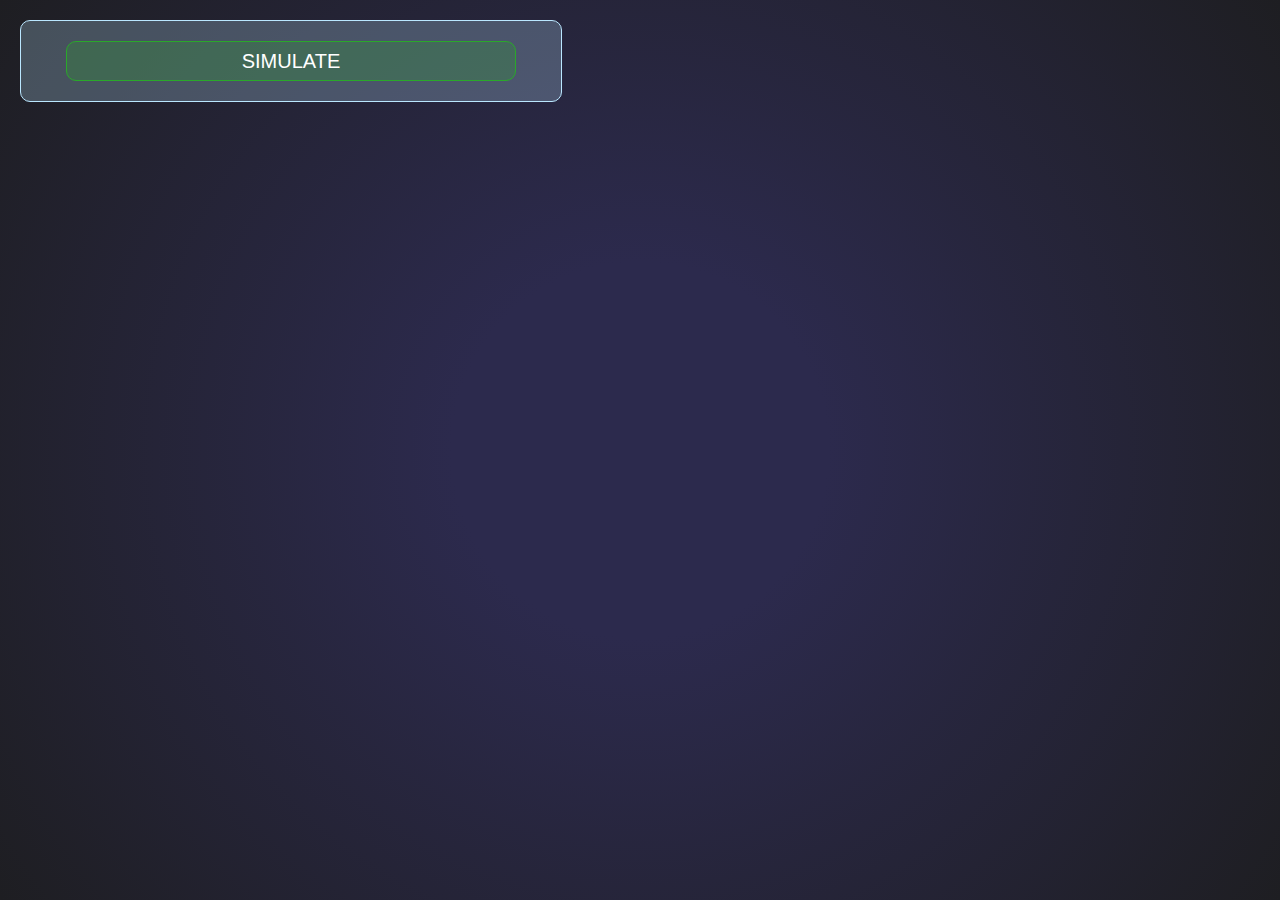
<file: Programming Projects/Gravity Simulator/index.html>
<html>
  <head>
    <title>Gravity Simulator</title>
    <link rel="icon" href="https://brysonnoble.github.io/Images/Bryson%20Noble%20logo.png">
    <link rel="preconnect" href="https://fonts.googleapis.com">
    <link rel="preconnect" href="https://fonts.gstatic.com" crossorigin>
    <link href="https://fonts.googleapis.com/css2?family=Oxygen:wght@300;400;700&display=swap" rel="stylesheet">
    <link rel="stylesheet" href="background.css">
    <link rel="stylesheet" href="styles.css">
    <script src="objectSpawn.js" type="text/javascript"></script>
    <script src="gravity.js" type="text/javascript"></script>
  </head>
  <body>
    <div id="controlPanel">
      <input type="button" value="SIMULATE" onclick="Simulate(circlesList);">
    </div>
  </body>
</html>
</file>
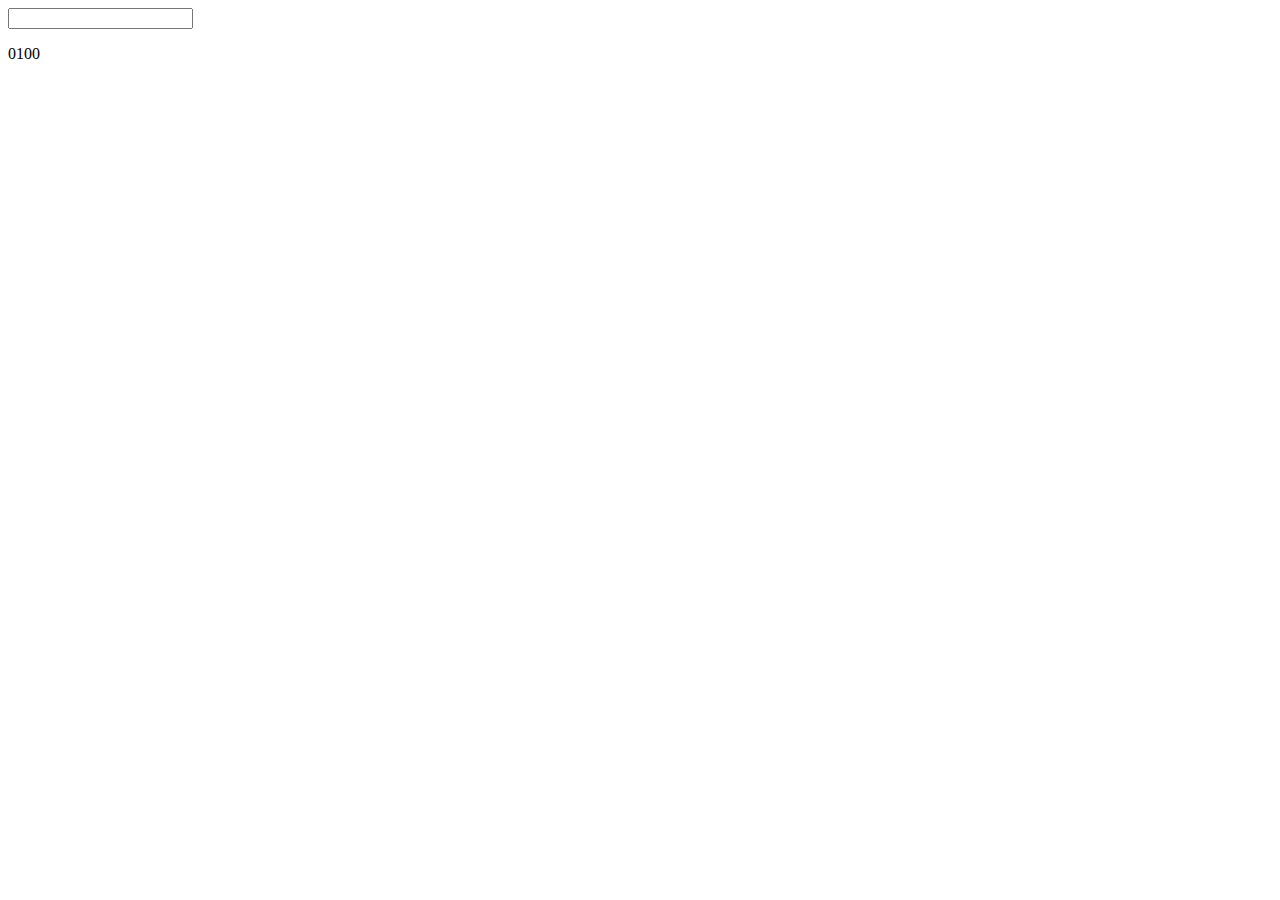
<file: Programming Projects/QR Code Generator/index.htm>
<html>
  <head>
    <title>QR Code Generator</title>
    <script src="qr.js" type="text/javascript"></script>
  </head>
  <body>
    <input type="text" id="QRString" onkeyup="dynamic()"></input>
    <div id="QRContainer"></div>
    <p id="QRByteMode">0100</p>
    <p id="QRCharCount"></p>
    <p id="QRData"></p>
    <p id="QRErrCorr"></p>
  </body>
</html>
</file>
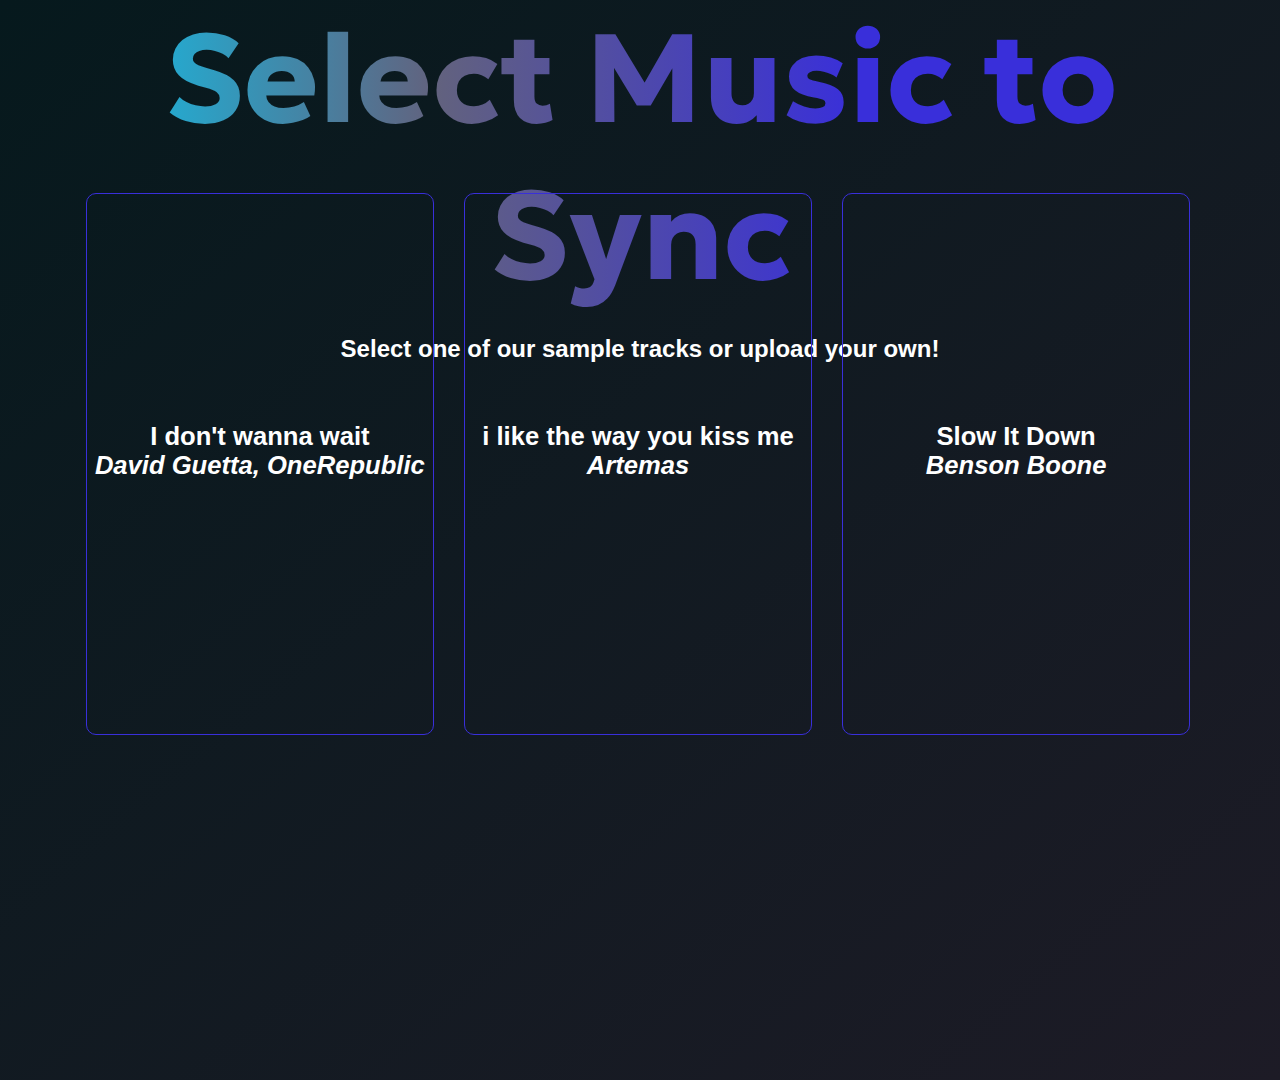
<file: Programming Projects/SmartSync/index.htm>
<html>
    <head>
        <title>SmartSync</title>
        <link rel="stylesheet" href="styles.css">
        <link rel="preconnect" href="https://fonts.googleapis.com">
        <link rel="preconnect" href="https://fonts.gstatic.com" crossorigin>
        <link href="https://fonts.googleapis.com/css2?family=EB+Garamond:ital@0;1&family=Geologica:wght@600&display=swap" rel="stylesheet">
    </head>
    <body>
        <div id="musicSelectContainer">
            <div id="header">
                <h1>Select Music to Sync</h1>
                <h2>Select one of our sample tracks or upload your own!</h2>
            </div>
            <div id="musicContainer">
                <div id="song">
                    <h3>I don't wanna wait<br><i>David Guetta, OneRepublic</i></h3>
                </div>
                <div id="song">
                    <h3>i like the way you kiss me<br><i>Artemas</i></h3>
                </div>
                <div id="song">
                    <h3>Slow It Down<br><i>Benson Boone</i></h3>
                </div>
            </div>
            <div id="footer">

            </div>
            <div id="borderWrap"></div>
        </div>
        <div id="playerContainer">
            <div id="musicControlsContainer">
            
            </div>
            <div id="footer">
            
            </div>
        </div>
        <script src="sync.js"></script>
    </body>
</html>
</file>
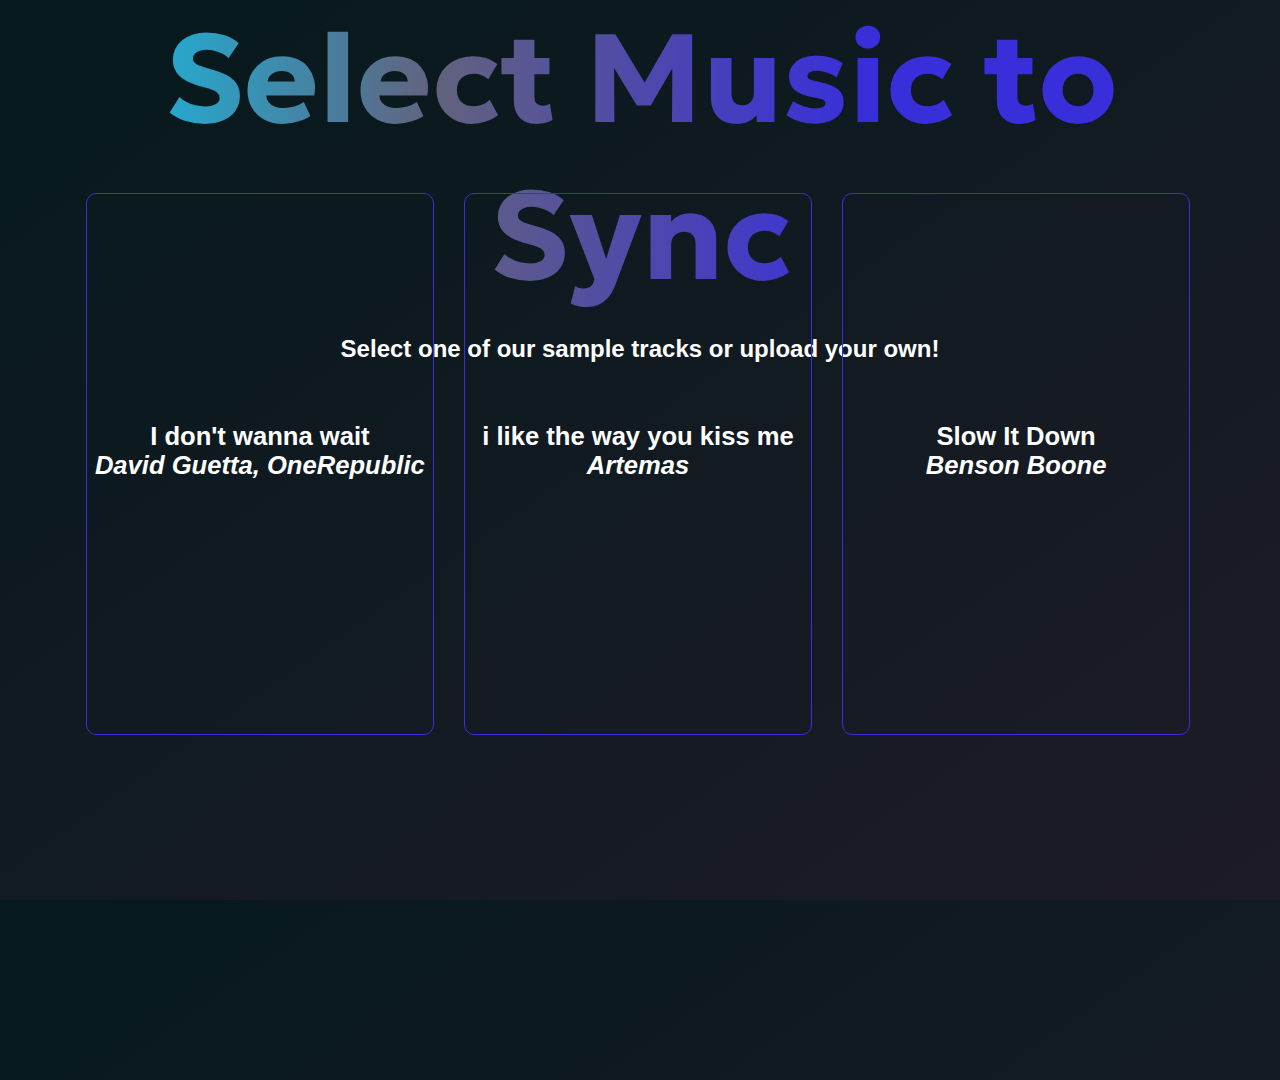
<file: Programming Projects/SmartSync/index.html>
<html>
    <head>
        <title>SmartSync</title>
        <link rel="stylesheet" href="styles.css">
        <link rel="preconnect" href="https://fonts.googleapis.com">
        <link rel="preconnect" href="https://fonts.gstatic.com" crossorigin>
        <link href="https://fonts.googleapis.com/css2?family=EB+Garamond:ital@0;1&family=Geologica:wght@600&display=swap" rel="stylesheet">
    </head>
    <body>
        <div id="musicSelectContainer">
            <div id="header">
                <h1>Select Music to Sync</h1>
                <h2>Select one of our sample tracks or upload your own!</h2>
            </div>
            <div id="musicContainer">
                <div id="song">
                    <h3>I don't wanna wait<br><i>David Guetta, OneRepublic</i></h3>
                </div>
                <div id="song">
                    <h3>i like the way you kiss me<br><i>Artemas</i></h3>
                </div>
                <div id="song">
                    <h3>Slow It Down<br><i>Benson Boone</i></h3>
                </div>
            </div>
            <div id="footer">

            </div>
            <div id="borderWrap"></div>
            <div id="footer">
            
            </div>
        </div>
        <script src="sync.js"></script>
    </body>
</html>
</file>
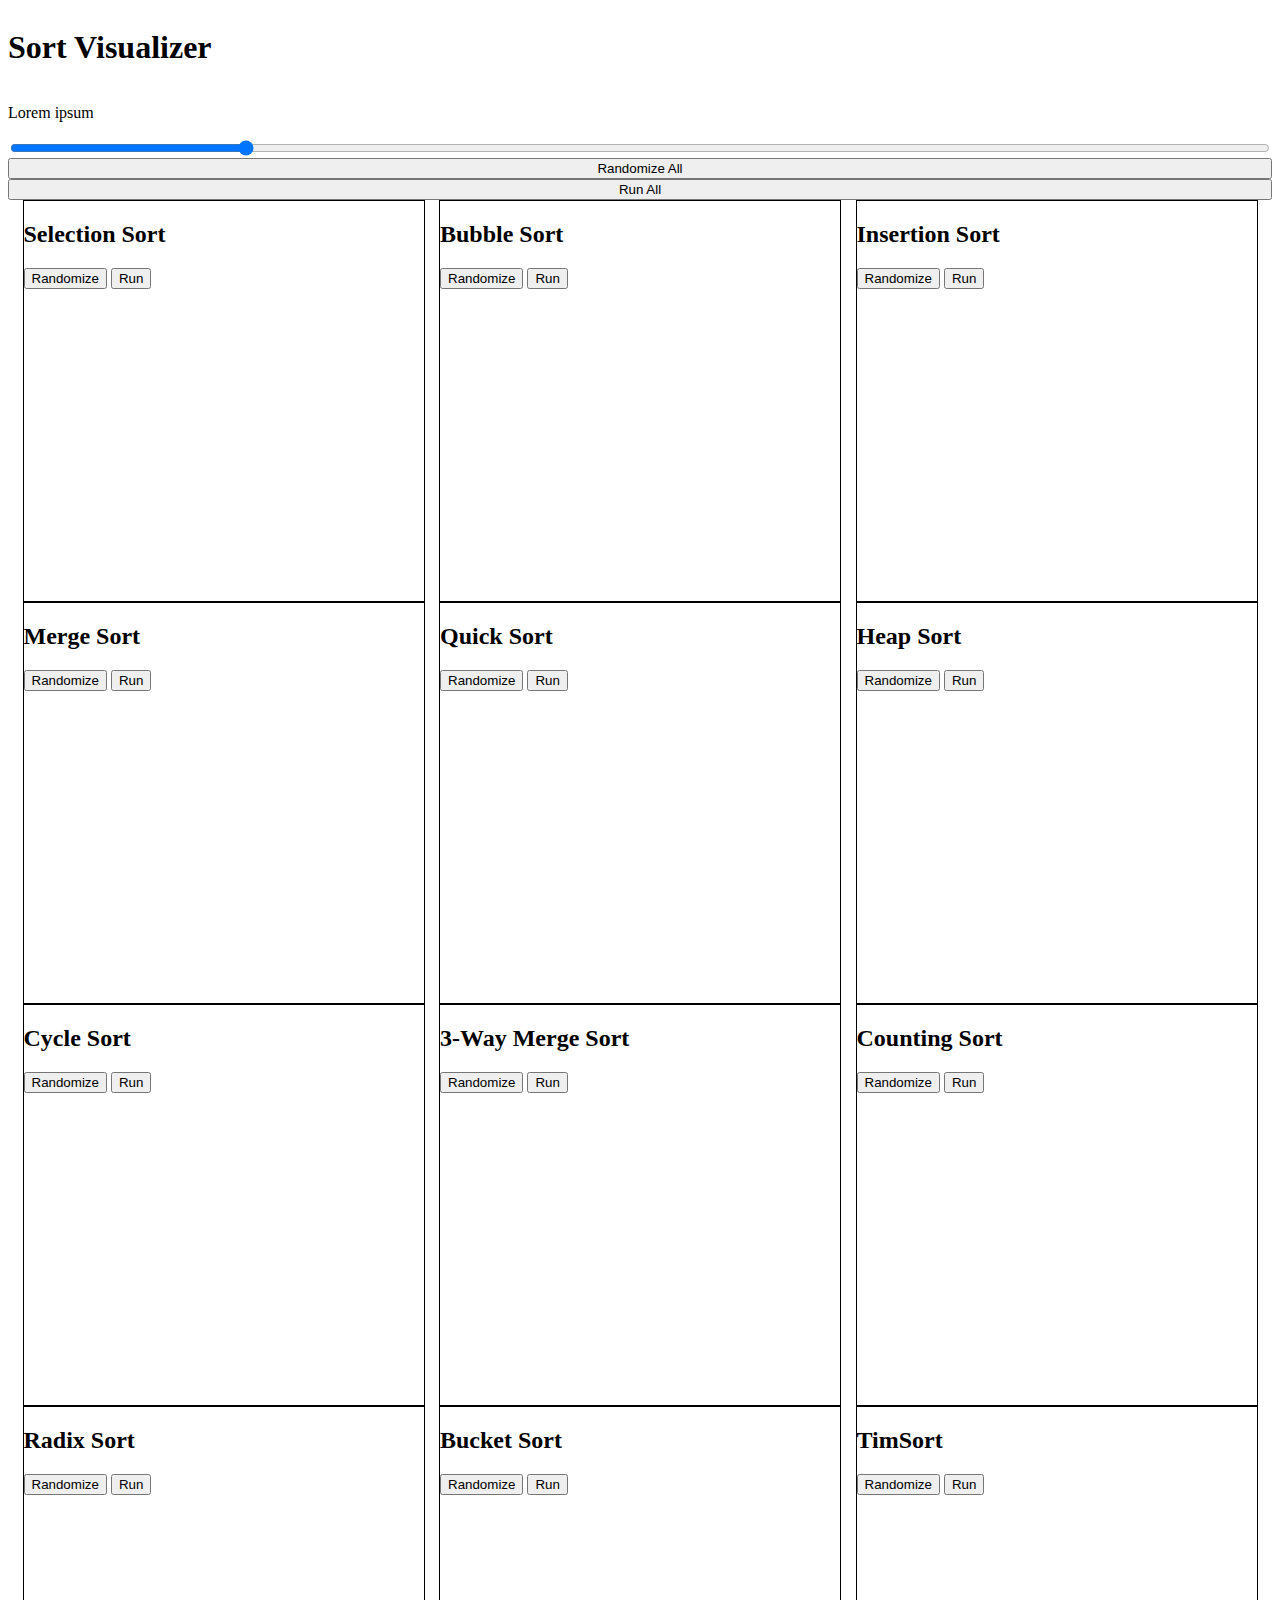
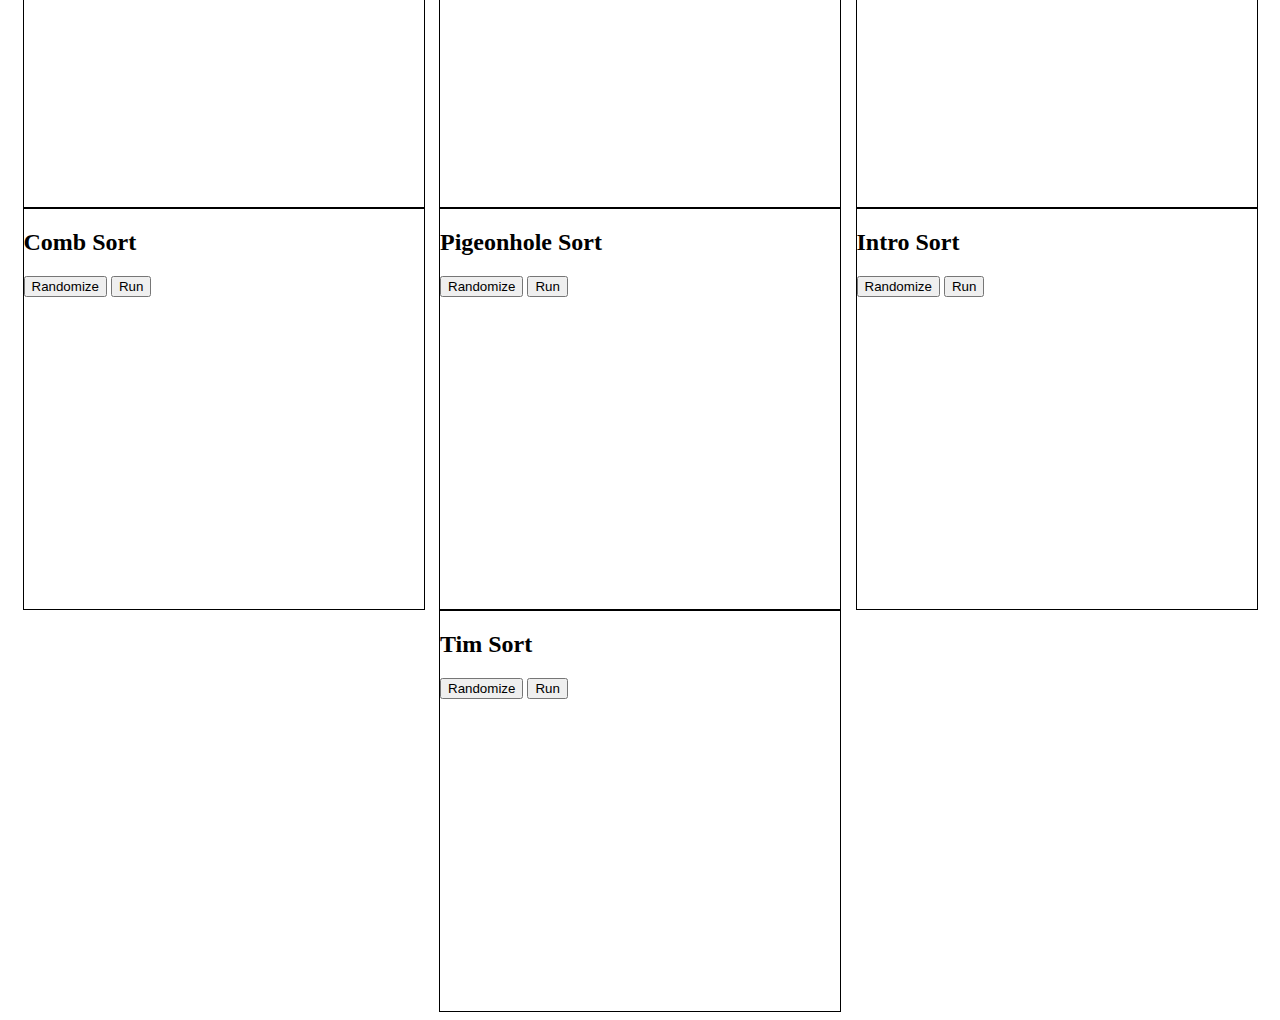
<file: Programming Projects/Sort Visualizer/index.htm>
<!-- https://www.geeksforgeeks.org/sorting-algorithms/ -->
<!DOCTYPE html>
<html lang="en">
  <head>
    <title>Sort Visualizer</title>
    <link rel="stylesheet" href="styles.css">
    <script src="sort.js"></script>
  </head>
  <body>
    <div class="header">
      <h1>Sort Visualizer</h1>
      <p>Lorem ipsum</p>
      <input type="range" id="n" min="2" max="100" value="20"/>
      <input type="button" value="Randomize All"/>
      <input type="button" value="Run All"/>
    </div>
    <div class="visualizerContainer">
      <div class="visualizer" id="selectionSort">
        <h2>Selection Sort</h2>
        <div class="display"></div>
        <input type="button" value="Randomize"/>
        <input type="button" value="Run"/>
      </div>
      <div class="visualizer" id="bubbleSort">
        <h2>Bubble Sort</h2>
        <div class="display"></div>
        <input type="button" value="Randomize"/>
        <input type="button" value="Run"/>
      </div>
      <div class="visualizer" id="insertionSort">
        <h2>Insertion Sort</h2>
        <div class="display"></div>
        <input type="button" value="Randomize"/>
        <input type="button" value="Run"/>
      </div>
      <div class="visualizer" id="mergeSort">
        <h2>Merge Sort</h2>
        <div class="display"></div>
        <input type="button" value="Randomize"/>
        <input type="button" value="Run"/>
      </div>
      <div class="visualizer" id="quickSort">
        <h2>Quick Sort</h2>
        <div class="display"></div>
        <input type="button" value="Randomize"/>
        <input type="button" value="Run"/>
      </div>
      <div class="visualizer" id="heapSort">
        <h2>Heap Sort</h2>
        <div class="display"></div>
        <input type="button" value="Randomize"/>
        <input type="button" value="Run"/>
      </div>
      <div class="visualizer" id="cycleSort">
        <h2>Cycle Sort</h2>
        <div class="display"></div>
        <input type="button" value="Randomize"/>
        <input type="button" value="Run"/>
      </div>
      <div class="visualizer" id="3WayMergeSort">
        <h2>3-Way Merge Sort</h2>
        <div class="display"></div>
        <input type="button" value="Randomize"/>
        <input type="button" value="Run"/>
      </div>
      <div class="visualizer" id="countingSort">
        <h2>Counting Sort</h2>
        <div class="display"></div>
        <input type="button" value="Randomize"/>
        <input type="button" value="Run"/>
      </div>
      <div class="visualizer" id="radixSort">
        <h2>Radix Sort</h2>
        <div class="display"></div>
        <input type="button" value="Randomize"/>
        <input type="button" value="Run"/>
      </div>
      <div class="visualizer" id="bucketSort">
        <h2>Bucket Sort</h2>
        <div class="display"></div>
        <input type="button" value="Randomize"/>
        <input type="button" value="Run"/>
      </div>
      <div class="visualizer" id="timSort">
        <h2>TimSort</h2>
        <div class="display"></div>
        <input type="button" value="Randomize"/>
        <input type="button" value="Run"/>
      </div>
      <div class="visualizer" id="combSort">
        <h2>Comb Sort</h2>
        <div class="display"></div>
        <input type="button" value="Randomize"/>
        <input type="button" value="Run"/>
      </div>
      <div class="visualizer" id="pigeonholeSort">
        <h2>Pigeonhole Sort</h2>
        <div class="display"></div>
        <input type="button" value="Randomize"/>
        <input type="button" value="Run"/>
      </div>
      <div class="visualizer" id="introSort">
        <h2>Intro Sort</h2>
        <div class="display"></div>
        <input type="button" value="Randomize"/>
        <input type="button" value="Run"/>
      </div>
      <div class="visualizer" id="timSortHybrid">
        <h2>Tim Sort</h2>
        <div class="display"></div>
        <input type="button" value="Randomize"/>
        <input type="button" value="Run"/>
      </div>
    </div>
  </body>
</html>
</file>
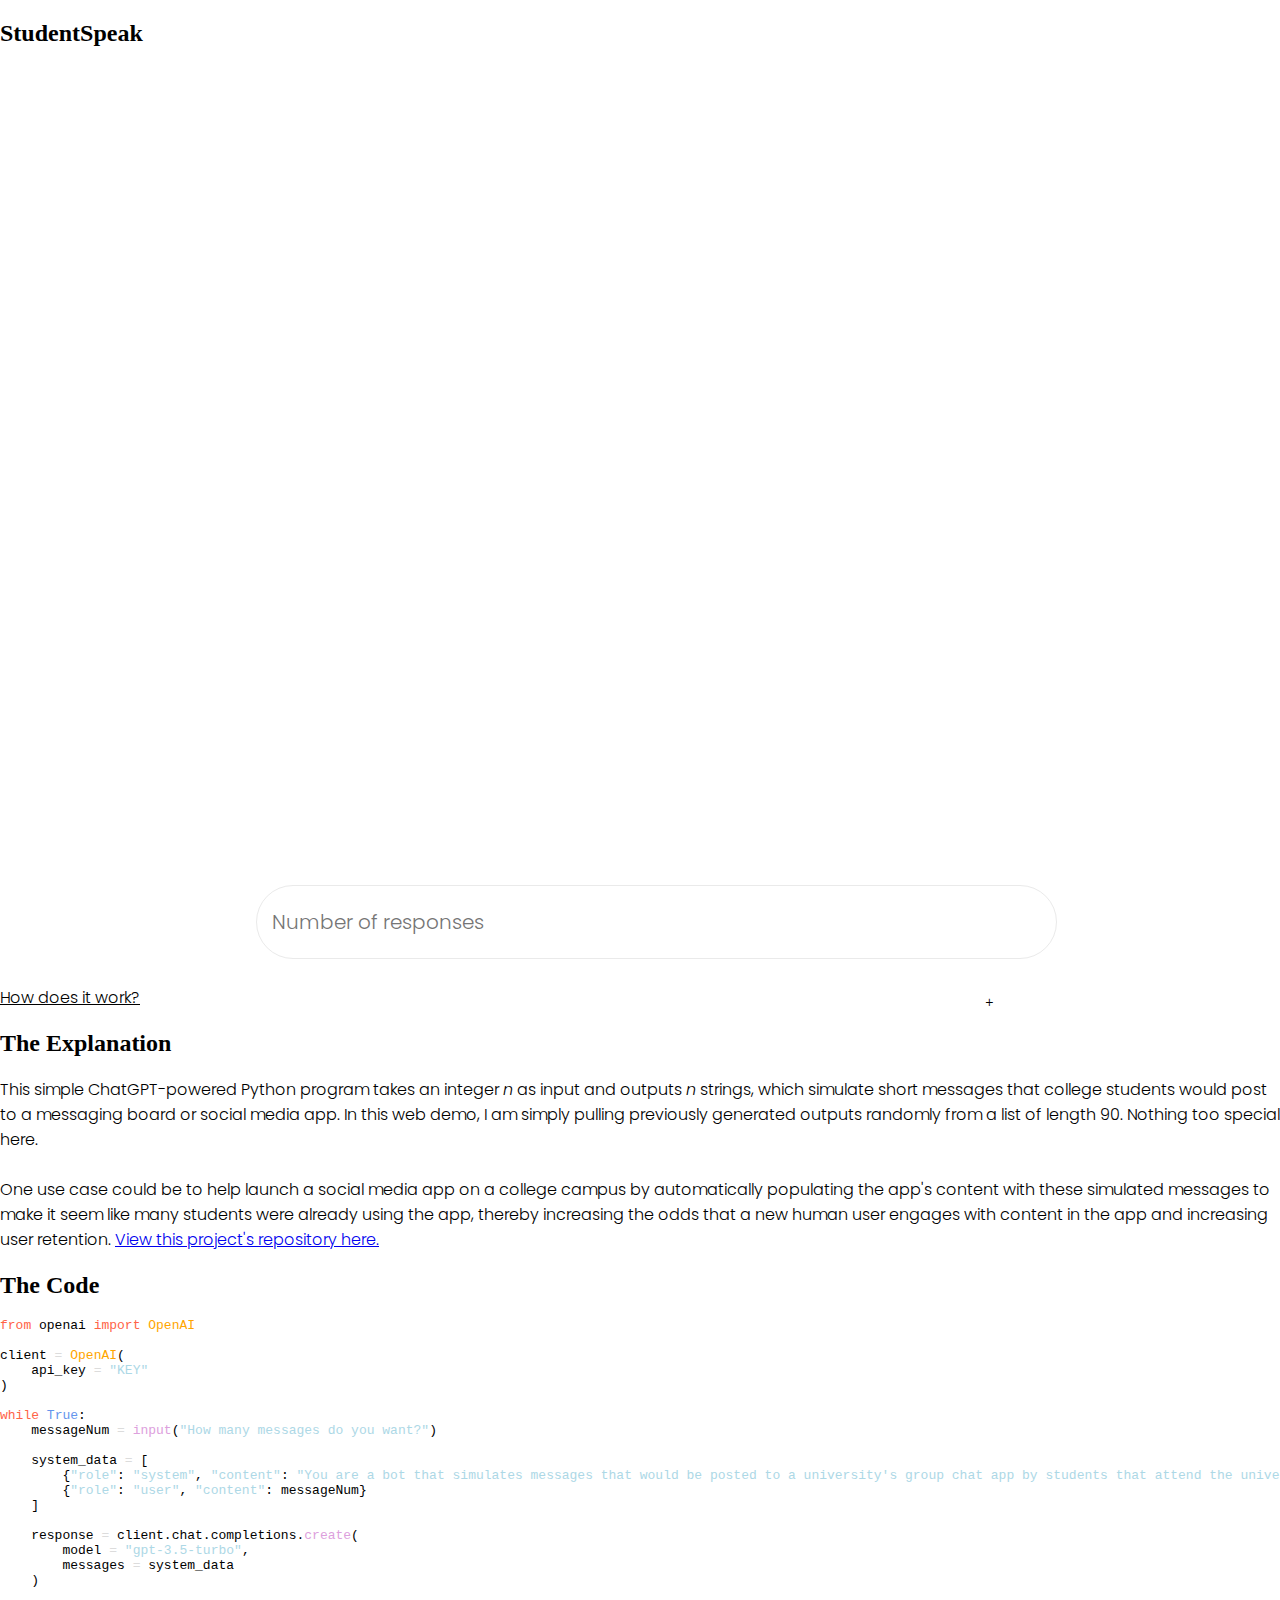
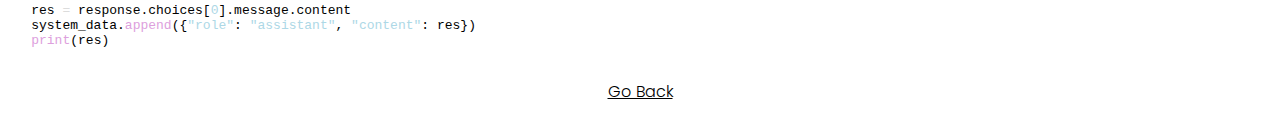
<file: Programming Projects/StudentSpeak/index.html>
<!DOCTYPE html>
<html>
    <head>
        <title>StudentSpeak</title>
        <link rel="stylesheet" href="styles.css">
        <link rel="preconnect" href="https://fonts.googleapis.com">
        <link rel="preconnect" href="https://fonts.gstatic.com" crossorigin>
        <link href="https://fonts.googleapis.com/css2?family=Geologica:wght@600&family=Poppins:wght@300&display=swap" rel="stylesheet">
        <script src="samples.js" type="text/javascript"></script>
        <script src="retrieve.js" type="text/javascript"></script>
        <script src="visibility.js" type="text/javascript"></script>
    </head>
    <body>
        <div id="splash">
            <h2>StudentSpeak</h2>
        </div>
        <div id="controlHub">
            <div id="output">
                <span id="outputText"></span>
            </div>
            <div id="interactable">
                <input type="number" id="num" placeholder="Number of responses"/>
                <input type="button" onclick="Generate(parseInt(document.getElementById('num').value));HideSplash();" value="+"/>
            </div>
            <div id="info" onclick="toggleVis()">
                <p><u>How does it work?</u></p>
            </div>
        </div>
        <div id="explanationWindow">
            <div id="content">
                <h2>The Explanation</h2>
                <p>This simple ChatGPT-powered Python program takes an integer <i>n</i> as input and outputs <i>n</i> strings, which simulate short messages that college students would post to a messaging board or social media app. In this web demo, I am simply pulling previously generated outputs randomly from a list of length 90. Nothing too special here.<br><br>One use case could be to help launch a social media app on a college campus by automatically populating the app's content with these simulated messages to make it seem like many students were already using the app, thereby increasing the odds that a new human user engages with content in the app and increasing user retention. <a href="https://github.com/brysonnoble/StudentSpeak">View this project's repository here.</a></p>
                <h2>The Code</h2>
                <div id="code">
                    <pre>
<span style="color:tomato">from</span> openai <span style="color:tomato">import</span> <span style="color:orange">OpenAI</span>
 
client <span style="color:gainsboro">=</span> <span style="color:orange">OpenAI</span>(
    api_key <span style="color:gainsboro">=</span> <span style="color:lightblue">"KEY"</span>
)
 
<span style="color:tomato">while</span> <span style="color:cornflowerblue">True</span>:
    messageNum <span style="color:gainsboro">=</span> <span style="color:plum">input</span>(<span style="color:lightblue">"How many messages do you want?"</span>)

    system_data <span style="color:gainsboro">=</span> [
        {<span style="color:lightblue">"role"</span>: <span style="color:lightblue">"system"</span>, <span style="color:lightblue">"content"</span>: <span style="color:lightblue">"You are a bot that simulates messages that would be posted to a university's group chat app by students that attend the university. Among other things, you can comment on how well you're doing in your classes, the state of campus, different buildings on campus, study group requests, etc. They can be up to 3 sentences in length. Feel free to use slightly mature language. Use a maximum of one emoji per response. Depending on the number inputted, send that number of unique messages, separated by newline characters. Do not number the responses or do anything to separate them other than the newline characters."</span>},
        {<span style="color:lightblue">"role"</span>: <span style="color:lightblue">"user"</span>, <span style="color:lightblue">"content"</span>: messageNum}
    ]
    
    response <span style="color:gainsboro">=</span> client.chat.completions.<span style="color:plum">create</span>(
        model <span style="color:gainsboro">=</span> <span style="color:lightblue">"gpt-3.5-turbo"</span>,
        messages <span style="color:gainsboro">=</span> system_data
    )
    
    res <span style="color:gainsboro">=</span> response.choices[<span style="color:lightblue">0</span>].message.content
    system_data.<span style="color:plum">append</span>({<span style="color:lightblue">"role"</span>: <span style="color:lightblue">"assistant"</span>, <span style="color:lightblue">"content"</span>: res})
    <span style="color:plum">print</span>(res)
                    </pre>
                </div>
                <div onclick="toggleVis()">
                    <center><p><u>Go Back</u></p></center>
                </div>
            </div>
        </div>
    </body>
</html>
</file>
<file: styles.css>

</file>
<file: Programming Projects/Gravity Simulator/background.css>
html {
  background: rgb(44,42,77);
  background: radial-gradient(circle, rgba(44,42,77,1) 24%, rgba(30,30,34,1) 100%);
  cursor: crosshair;
  overflow: hidden;
}
</file>
<file: Programming Projects/Gravity Simulator/styles.css>
body {
  margin: 0;
  padding: 0;
  color: white;
  font-family: "Oxygen", sans-serif;
}

.circle {
  width: 20px;
  height: 20px;
  border-radius: 50%;
  background-color: white;
  position: absolute;
  display: flex;
  justify-content: center;
  align-items: center;
  color: black;
  font-size: 12px;
}

.mass-display {
  font-weight: bold;
}

#controlPanel {
  position: absolute;
  top: 0;
  left: 0;
  width: 500px;
  background-color: rgb(186, 231, 255, 0.25);
  border: 1px solid rgb(186, 231, 255);
  border-radius: 10px;
  padding: 20px;
  margin: 20px
}

#controlPanel > span {
  font-size: 20px;
}

#gravAdjust {
  cursor: pointer;
}

#controlPanel > input[type=button] {
  position: relative;
  left: 5%;
  width: 90%;
  height: 40px;
  color: white;
  font-size: 20px;
  background-color: rgb(42, 168, 42, 0.25);
  border: 1px solid rgb(42, 168, 42);
  border-radius: 10px;
  cursor: pointer;
  transition: .3s;
}

#controlPanel > input[type=button]:hover {
  background-color: rgb(0, 255, 0, 0.25);
  border: 1px solid rgb(0, 255, 0);
}
</file>
<file: Programming Projects/SmartSync/styles.css>
:root {
  --playheadPos: 0;
}

::-webkit-scrollbar {
  width: 1px;
  height: 8px;
}

::-webkit-scrollbar-track {
  background: transparent;
}
 
::-webkit-scrollbar-thumb {
  background: #e6e6e6; 
  border-radius: 10px;
  transition: .2s;
}

::-webkit-scrollbar-thumb:hover {
  background: #c7c7c7;
}

body {
  margin: 0;
  font-family: 'Lato', sans-serif;
  color: white;
  background-image: linear-gradient(to bottom right, #06191D, #1D1B26);
}

h1 {
  font-family: 'Geologica', sans-serif;
  text-align: center;
  font-size-adjust: 2;
  background: linear-gradient(to left, rgba(57,47,218,1) 33%, rgba(98,98,126,1) 66%, rgba(0,212,255,1) 100%);
  -webkit-background-clip: text;
  -webkit-text-fill-color: transparent;
}

h2 {
  text-align: center;
}

h3 {
  position: relative;
  top: 37.5%;
  font-size: 160%;
  text-align: center;
}

#headerTextContainer {
  position: relative;
  top: 6%;
}

#artist {
  font-size: 70%;
  font-style: italic;
}

#header {
  height: 20%;
}

#footer {
  height: 20%;
}

#musicSelectContainer {
  height: 100%;
  width: 100%;
}

#musicContainer {
  padding-left: 10px;
  padding-right: 10px;
  height: 60%;
  transition: 0.3s;
}

#song {
  margin: 1%;
  position: relative;
  left: 5%;
  width: 27.5%;
  height: 100%;
  display: inline-block;
  border: 1px solid rgba(57,47,218,1);
  border-radius: 10px;
  cursor: pointer;
  transition: all 1250ms cubic-bezier(0.19, 1, 0.22, 1);
}

#song:hover {
  border: 1px solid rgba(0,212,255,1);
  background-color:  #041114;
}

#track {
  position: relative;
  top: 50%;
  left: 5%;
  width: 90%;
  height: 3px;
  background-image: linear-gradient(to left, rgba(57,47,218,1) 33%, rgba(98,98,126,1) 66%, rgba(0,212,255,1) 100%);
  cursor: not-allowed;
  border-radius: 5px;
}

#playhead {
  position: relative;
  left: var(--playheadPos);
  bottom: 6px;
  width: 5px;
  height: 15px;
  background: white;
  cursor: not-allowed;
  border-radius: 15px;
  transition: left 0.1s linear;
}

#info {
  text-align: center;
  font-size: 15px;
  position: relative;
  height: 1vh;
  bottom: -120px;
}

u:hover {
  cursor: pointer;
}

#explanationWindow {
  position: absolute;
  top: 0;
  width: 100%;
  height: 100%;
  backdrop-filter: blur(6px);
  display: none;
}

#content {
  position: relative;
  width: 60%;
  height: 60%;
  left: 20%;
  top: 20%;
  background-image: linear-gradient(to bottom right, #06191D, #1D1B26);
  border-radius: 5px;
  box-shadow: rgba(149, 157, 165, 0.2) 0px 8px 24px;
  padding: 10px;
  overflow-x: hidden;
  overflow-y: auto;
  text-align: justify;
}

#code {
  margin: 4px, 4px;
  padding: 4px;
  background-color: #1f1f1f;
  color: white;
  width: 80%;
  overflow-x: auto;
  overflow-y: hidden;
  text-align: justify;
  position: relative;
  border-radius: 5px;
  left: 10%;
}
</file>
<file: Programming Projects/Sort Visualizer/styles.css>
.header {
  height: 20%;
  display: flex;
  flex-direction: column;
}

.visualizerContainer {
  height: 80%;
  display: flex;
  flex-wrap: wrap;
  justify-content: space-evenly;
  align-items: center;
}

.visualizer {
  width: 400px;
  height: 400px;
  border: solid black 1px;
}
</file>
<file: Programming Projects/StudentSpeak/styles.css>
::-webkit-scrollbar {
    width: 10px;
}

::-webkit-scrollbar-track {
    background: transparent;
}
 
::-webkit-scrollbar-thumb {
    background: #e6e6e6; 
    border-radius: 10px;
    transition: .2s;
}

::-webkit-scrollbar-thumb:hover {
    background: #c7c7c7;
}

body {
    margin: 0;
}

p, input {
    font-family: "Poppins", sans-serif;
    font-weight: 300;
    font-style: normal;
}

#sidemenu {
    background: #eaeaea;
}

#output {
    font-family: "Poppins", sans-serif;
    font-weight: 600;
    font-style: normal;
    margin: 4px, 4px;
    padding: 4px;
    height: 90vh;
    overflow-x: hidden;
    overflow-y: auto;
    position: relative;
    width: 60%;
    left: 20%
}

input {
    margin-top: 10px;
    height: 50px;
    transition: .2s;
}

input[type=button] {
    position: absolute;
    right: 0;
    width: 70px;
    height: 70px;
    border-radius: 100px;
    background-color: transparent;
    background: transparent;
    border: 0;
}

input[type=number] {
    position: inherit;
    width: 100%;
    height: 70px;
    background-color: transparent;
    border: solid #eaeaea 1px;
    border-radius: 100px;
    padding-left: 2%;
    padding-right: 2%;
    font-size: 20px;
}

input::-webkit-outer-spin-button,
input::-webkit-inner-spin-button {
  -webkit-appearance: none;
  margin: 0;
}

input[type=number] {
  -moz-appearance: textfield;
}

input:hover {
    background-color: #eaeaea;
}

input:focus {
    outline: none;
}

#controlhub {
    position: absolute;
    left: 50%;
    top: 50%;
    width: 100%;
    -webkit-transform: translate(-50%, -50%);
    transform: translate(-50%, -50%);
}

#interactable {
    position: relative;
    width: 60%;
    left: 20%;
    bottom: 10px;
}
</file>
